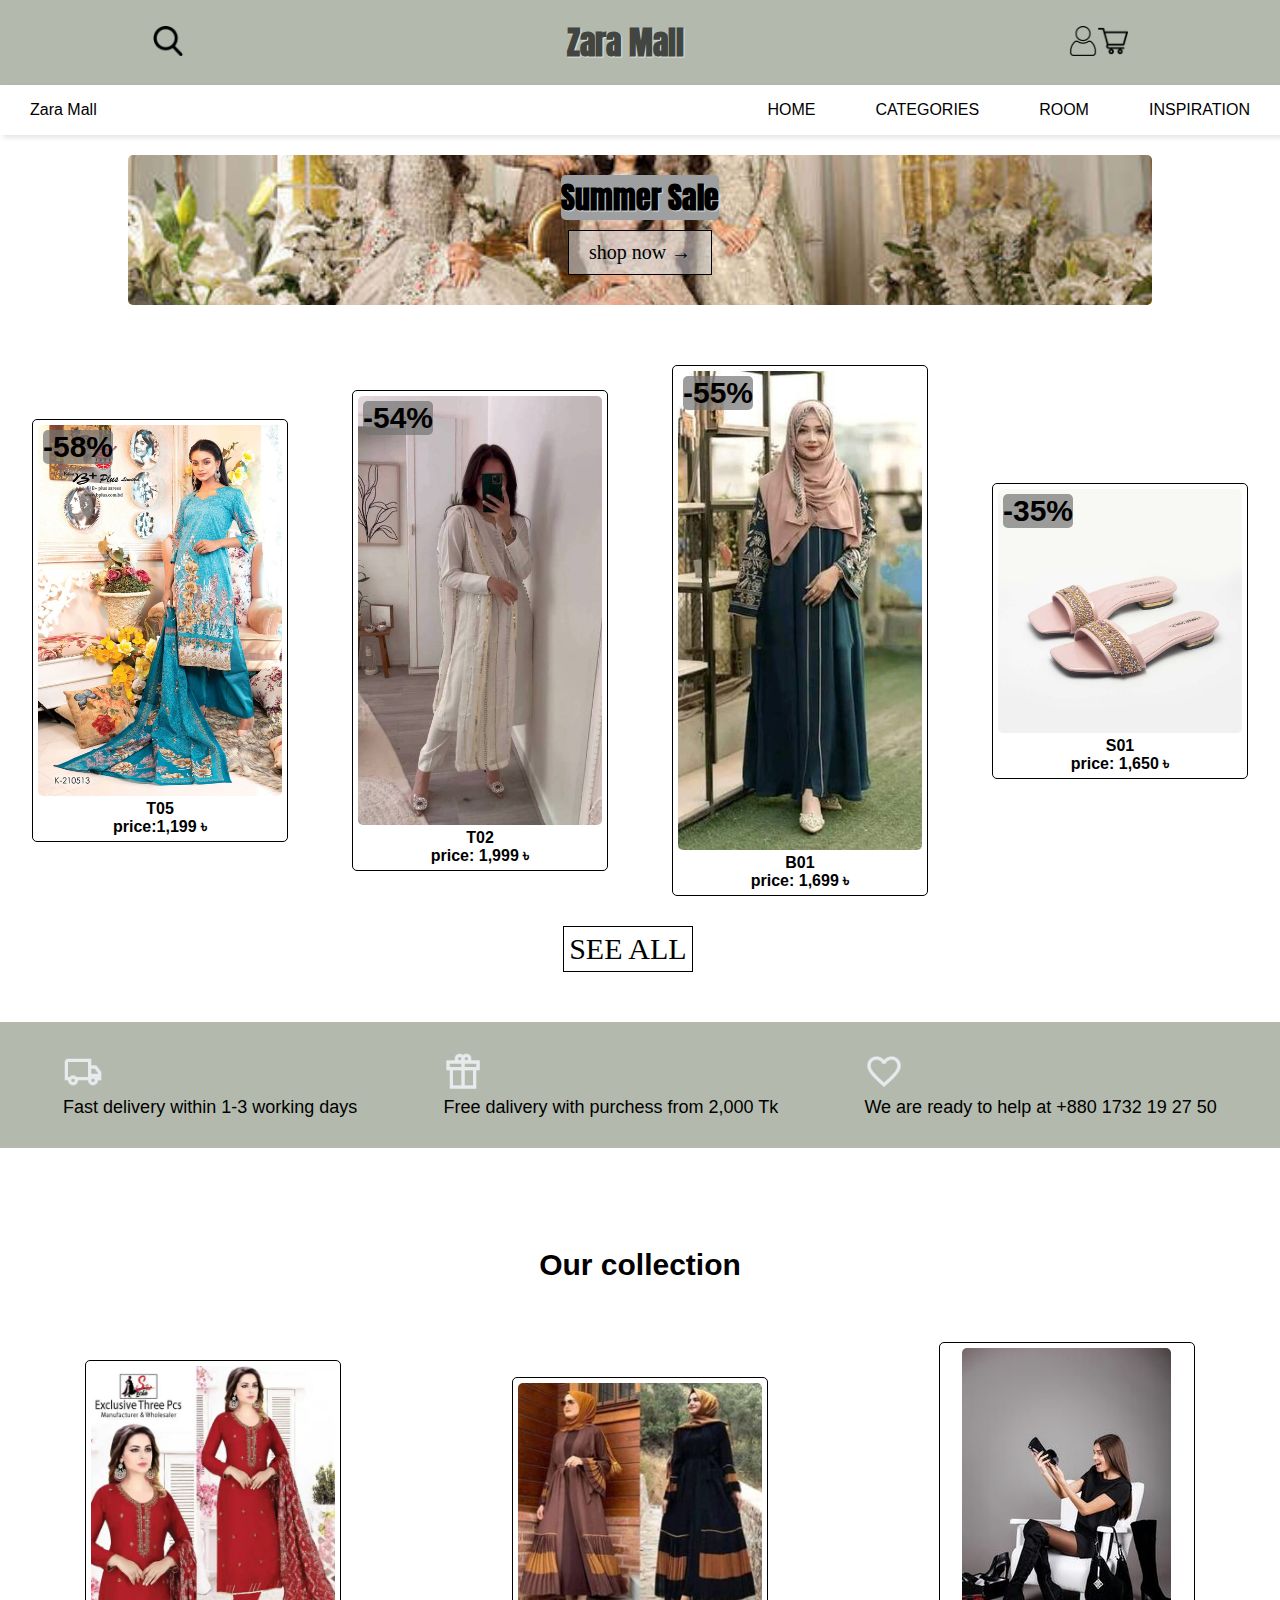
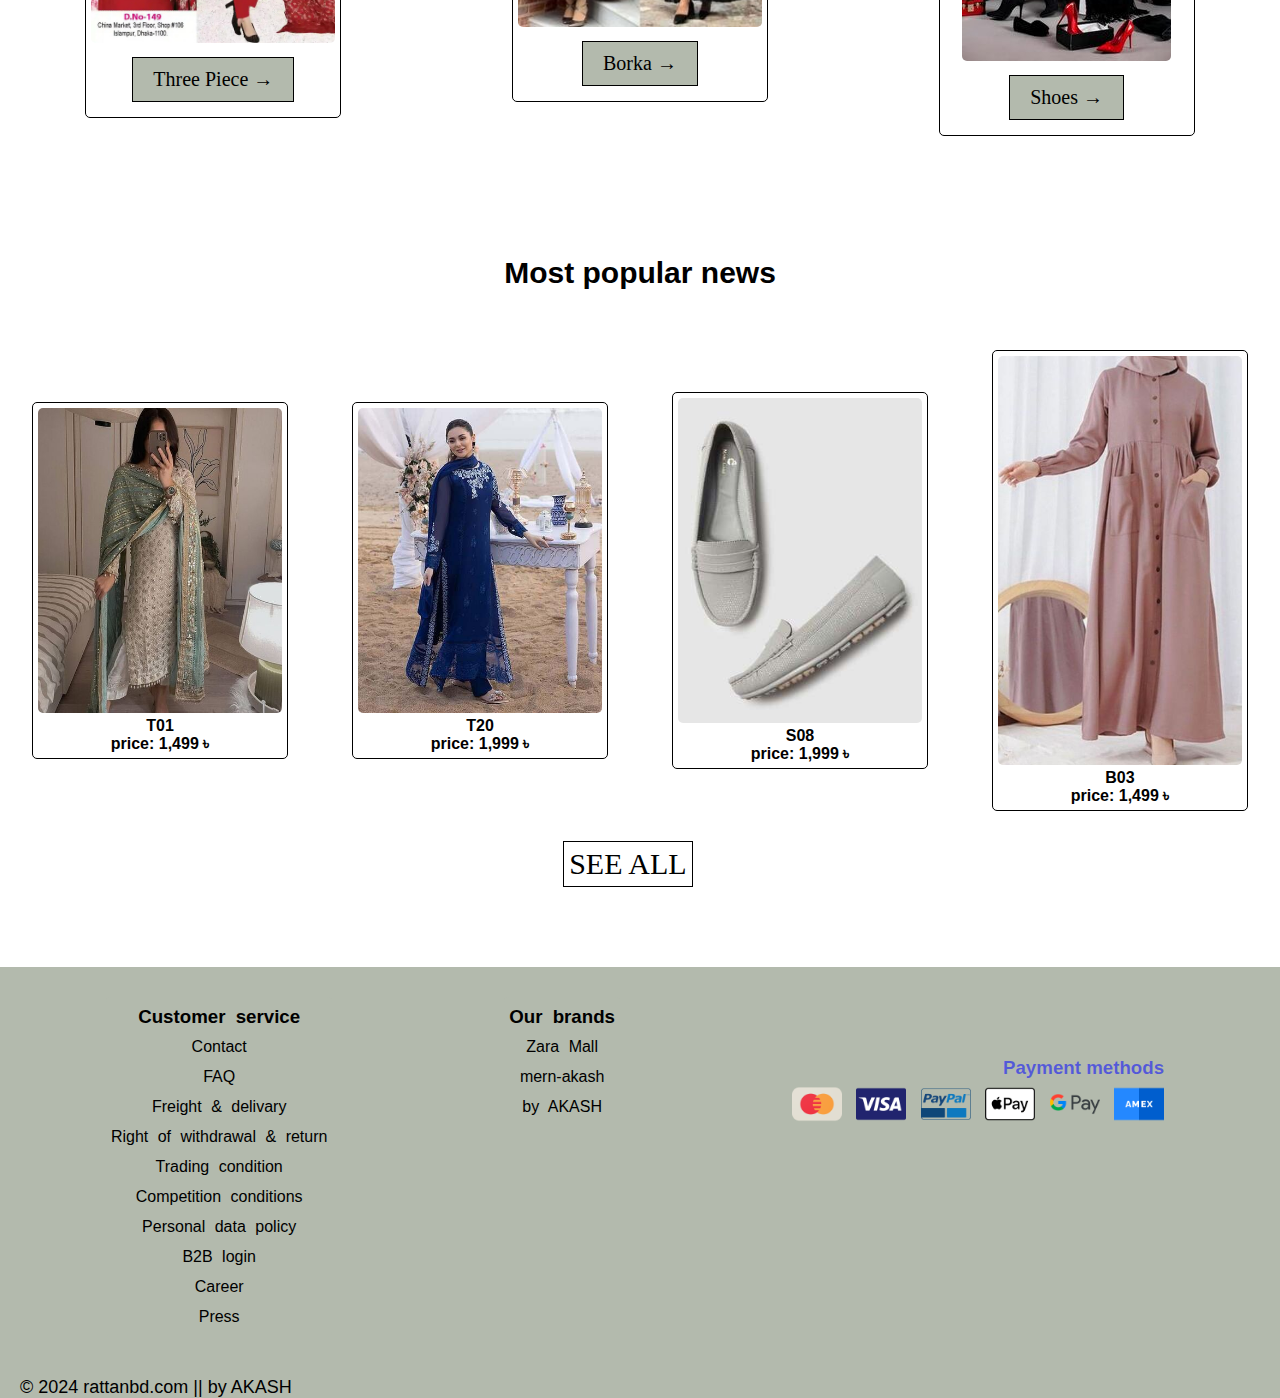
<file: index.html>
<!DOCTYPE html>
<html lang="en">
<head>
    <meta charset="UTF-8">
    <meta name="viewport" content="width=device-width, initial-scale=1.0">
    <title>RattanBD</title>
    <link rel="stylesheet" href="./CSS/style.css">
</head>
<body>
    <!-- loding animation -->
    <div id="preloader"></div>
    <header id="header">
        <div id="top2">
            <div id="search">
                <a href="#"><img id="searchGif" src="images/search.png" alt="search"></a>
                <h1>Zara Mall</h1>
                <a href="#"><img src="images/account.png" alt="account"></a>
                <a href="#"> <img src="images/card.png" alt="card"></a>
            </div>
        </div>
        <nav>
            <ul class="sidebar">
                <li onclick="hideSidebar()"><a href="#"><svg xmlns="http://www.w3.org/2000/svg" height="30px" viewBox="0 -960 960 960" width="30px" fill="#e8eaed"><path d="m256-200-56-56 224-224-224-224 56-56 224 224 224-224 56 56-224 224 224 224-56 56-224-224-224 224Z"/></svg></svg></a></li>
                <li><a href="index.html">Zara Mall</a></li>
                <li><a href="index.html">HOME</a></li>
                <li><a href="./HTML/allproduct.html">CATEGORIES</a></li>
                <li><a href="./HTML/room.html">ROOM</a></li>
                <li><a href="./HTML/inspaction.html">INSPIRATION</a></li>
            </ul>
            <ul>
                <li><a href="index.html">Zara Mall</a></li>
                <li class="hideOnMobile"><a href="index.html">HOME</a></li>
                <li class="hideOnMobile"><a href="./HTML/allproduct.html">CATEGORIES</a></li>
                <li class="hideOnMobile"><a href="./HTML/room.html">ROOM</a></li>
                <li class="hideOnMobile"><a href="./HTML/inspaction.html">INSPIRATION</a></li>
                <li class="hideOnPc" onclick="showSidebar()"><a href="#"><svg xmlns="http://www.w3.org/2000/svg" height="30px" viewBox="0 -960 960 960" width="30px" fill="#e8eaed"><path d="M120-240v-80h720v80H120Zm0-200v-80h720v80H120Zm0-200v-80h720v80H120Z"/></svg></a></li>
            </ul>
        </nav>  
    </header>
    <main>
        <section id="section">
            <div id="sale">
                <h1>Summer Sale</h1>
                <a href="../HTML/sale.html"><button class="btn btn2" href="#">shop now →</button></a>
            </div>
        </section>
        <section id="section1">
            <div class="section1">
                <div class="box">
                    <p class="discount">-58%</p>
                    <a href="./HTML/product.html">
                        <img src="./images/three piece/t5.png" alt="">
                        <p>T05</p>
                        <p>price:1,199 ৳</p>
                    </a>    
                </div>
                <div class="box">
                    <p class="discount">-54%</p>
                    <a href="./HTML/product.html">
                        <img src="./images/three piece/t2.jpg" alt="">
                        <p>T02</p>
                        <p>price: 1,999 ৳</p>
                    </a>    
                </div>
                <div class="box">
                    <p class="discount">-55%</p>
                    <a href="./HTML/product.html">
                        <img src="./images/borka/b1.jpg" alt="">
                        <p>B01</p>
                        <p>price: 1,699 ৳</p>
                    </a>
                </div>
                <div class="box">
                    <p class="discount">-35%</p>
                    <a href="./HTML/product.html">
                        <img src="./images/shoes/s1.jpg" alt="">
                        <p>S01</p>
                        <p>price: 1,650 ৳</p>
                    </a>
                </div>
            </div>    
            <a href="./HTML/discount.html"><button class="btn btn2" id="seeAll" href="#">SEE ALL</button></a>
        </section>
        <section id="section2">
            <div class="main-div">
                <div class="col1">
                    <img src="images/dalivery.png" alt="">
                    <p>Fast delivery within 1-3 working days</p>
                </div>
                <div class="col2">
                    <img src="images/gift.png" alt="">
                    <p>Free dalivery with purchess from 2,000 Tk</p>
                </div>
                <div class="col3">
                    <img src="images/favourite.png" alt="">
                    <p>We are ready to help at +880 1732 19 27 50</p>
                </div>
            </div>    
        </section>
        <section id="section3">
            <h1>Our collection</h1>
            <div class="section3">
                <div class="boxcol">
                    <a href="./HTML/furniture.html"><img src="./images/three.jpg" alt=""></a>
                    <a href="./HTML/furniture.html"><button class="btn btn2" class="see" href="#">Three Piece →</button></a>
                </div>
                <div class="boxcol">
                    <a href="./HTML/basket.html"><img src="./images/borka.jpg" alt=""></a>
                    <a href="./HTML/basket.html"><button class="btn btn2" class="see" href="#">Borka →</button></a>
                </div>
                <div class="boxcol">
                    <a href="./HTML/kitchen.html"><img src="./images/shoes.jpg" alt=""></a>
                    <a href="./HTML/kitchen.html"><button class="btn btn2" class="see" href="#">Shoes →</button></a>
                </div>
            </div>    
        </section>
        <section id="section4">
            <h1>Most popular news</h1>
            <div class="section4">
                <div class="boxs">
                    <a href="./HTML/product.html">
                        <img src="./images/three piece/t1.jpg" alt="">
                        <p>T01</p>
                        <p>price: 1,499 ৳</p>
                    </a>    
                </div>
                <div class="boxs">
                    <a href="./HTML/product.html">
                        <img src="./images/three piece/t20.jpg" alt="">
                        <p>T20</p>
                        <p>price: 1,999 ৳</p>
                   </a>
                </div>
                <div class="boxs">
                    <a href="./HTML/product.html">
                        <img src="./images/shoes/s8.jpg" alt="">
                        <p>S08</p>
                        <p>price: 1,999 ৳</p>
                    </a>    
                </div>
                <div class="boxs">
                    <a href="./HTML/product.html">
                        <img src="./images/borka/b3.jpg" alt="">
                        <p>B03</p>
                        <p>price: 1,499 ৳</p>
                    </a>    
                </div>
            </div>  
            <a href="./HTML/allproduct.html"><button class="btn btn2" id="seeAlls" href="#">SEE ALL</button></a>
        </section>
    </main>
    <footer id="footer">
        <div id="footerDiv">
            <div class="footerDiv">
                <h3>Customer service</h3>
                <p>Contact</p>
                <p>FAQ</p>
                <p>Freight & delivary</p>
                <p>Right of withdrawal & return</p>
                <p>Trading condition</p>
                <p>Competition conditions</p>
                <p>Personal data policy</p>
                <p>B2B login</p>
                <p>Career</p>
                <p>Press</p>
            </div> 
            <div class="footerDiv">
                <h3>Our brands</h3>
                <p>Zara Mall</p>
                <p>mern-akash</p>
                <p>by AKASH</p>
            </div>
            <div id="payment">
                <h3>Payment methods</h3>
                <img src="images/master-card.png" alt="">
                <img src="images/visa.png" alt="">
                <img src="images/paypal.png" alt="">
                <img src="images/apple-pay.png" alt="">
                <img src="images/google-pay.png" alt="">
                <img src="images/american-express.png" alt="">
            </div>
        </div>
        <div id="footerBottom">
            <a id="copyright" href="#">&copy; 2024 rattanbd.com || by AKASH</a> 
        </div>
     </footer>
     <!-- javascript -->
    <script src="./JS/script.js"></script>
</body>
</html>
</file>
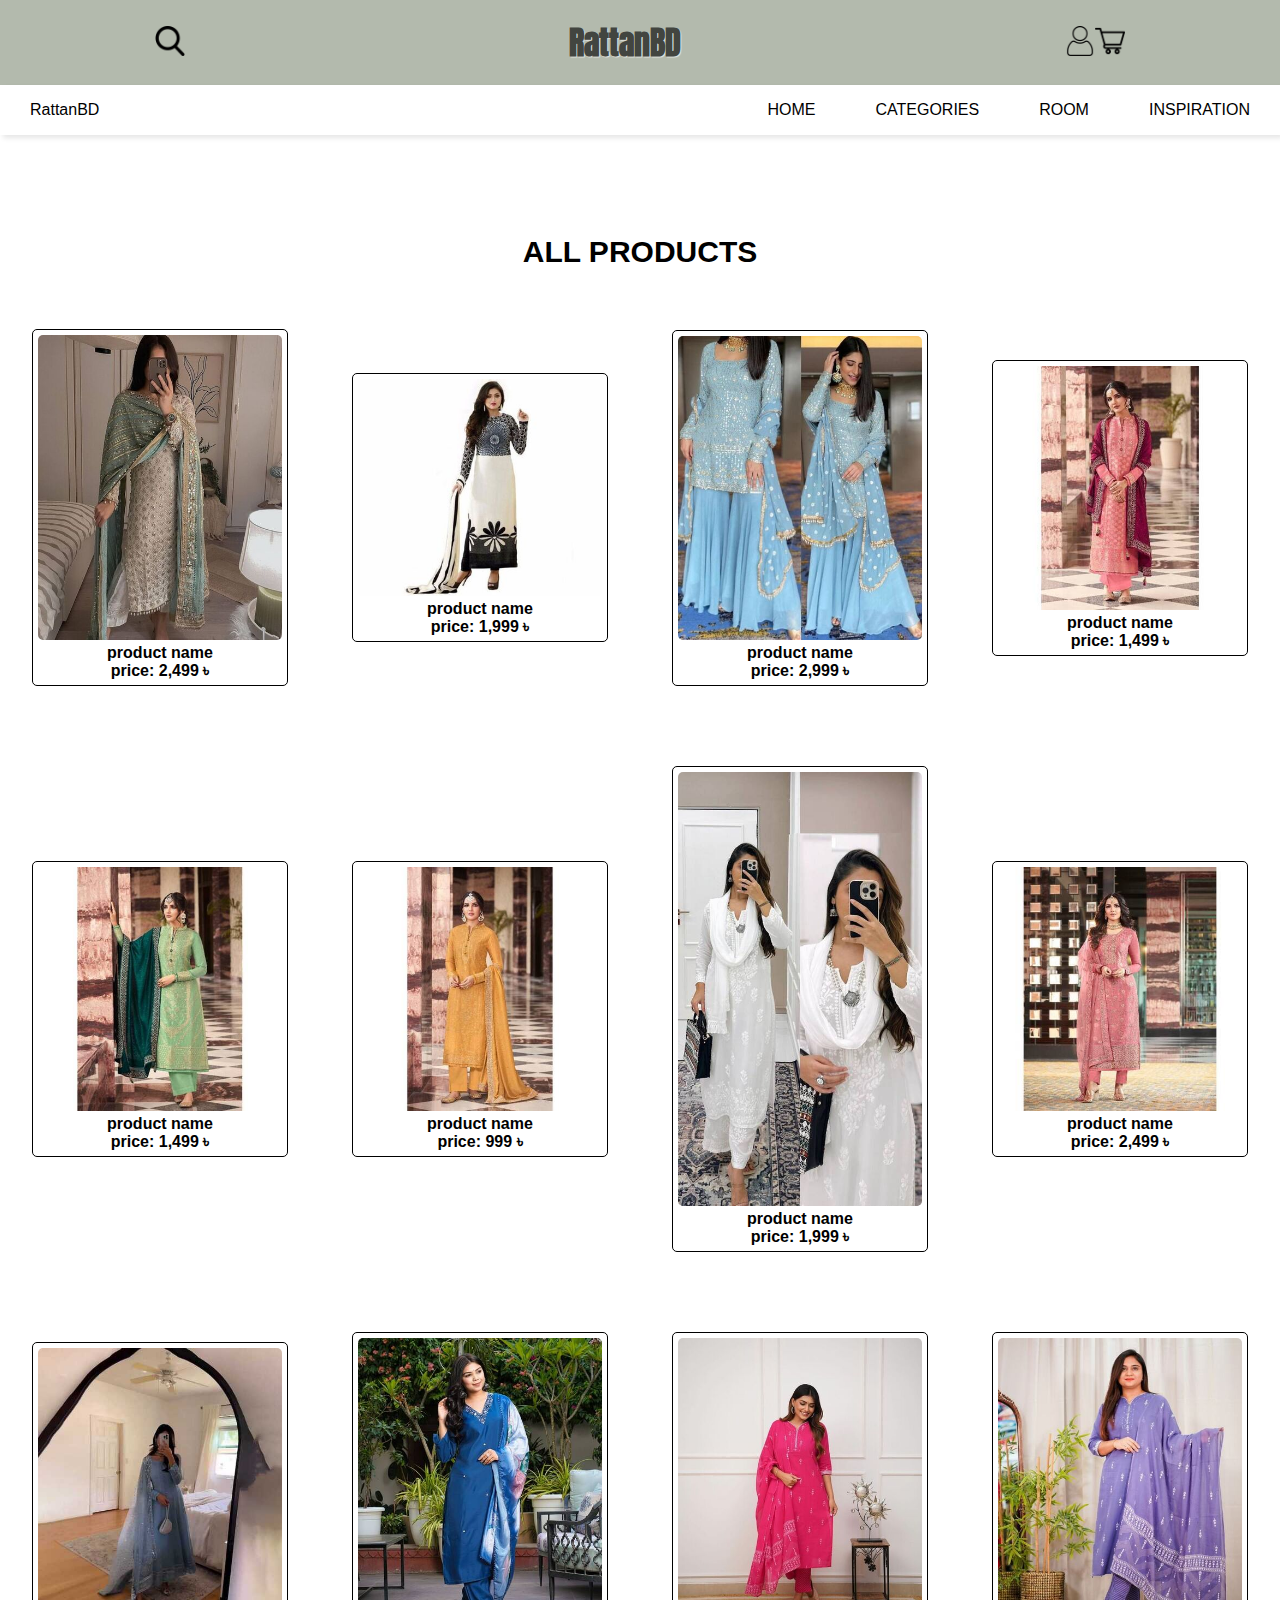
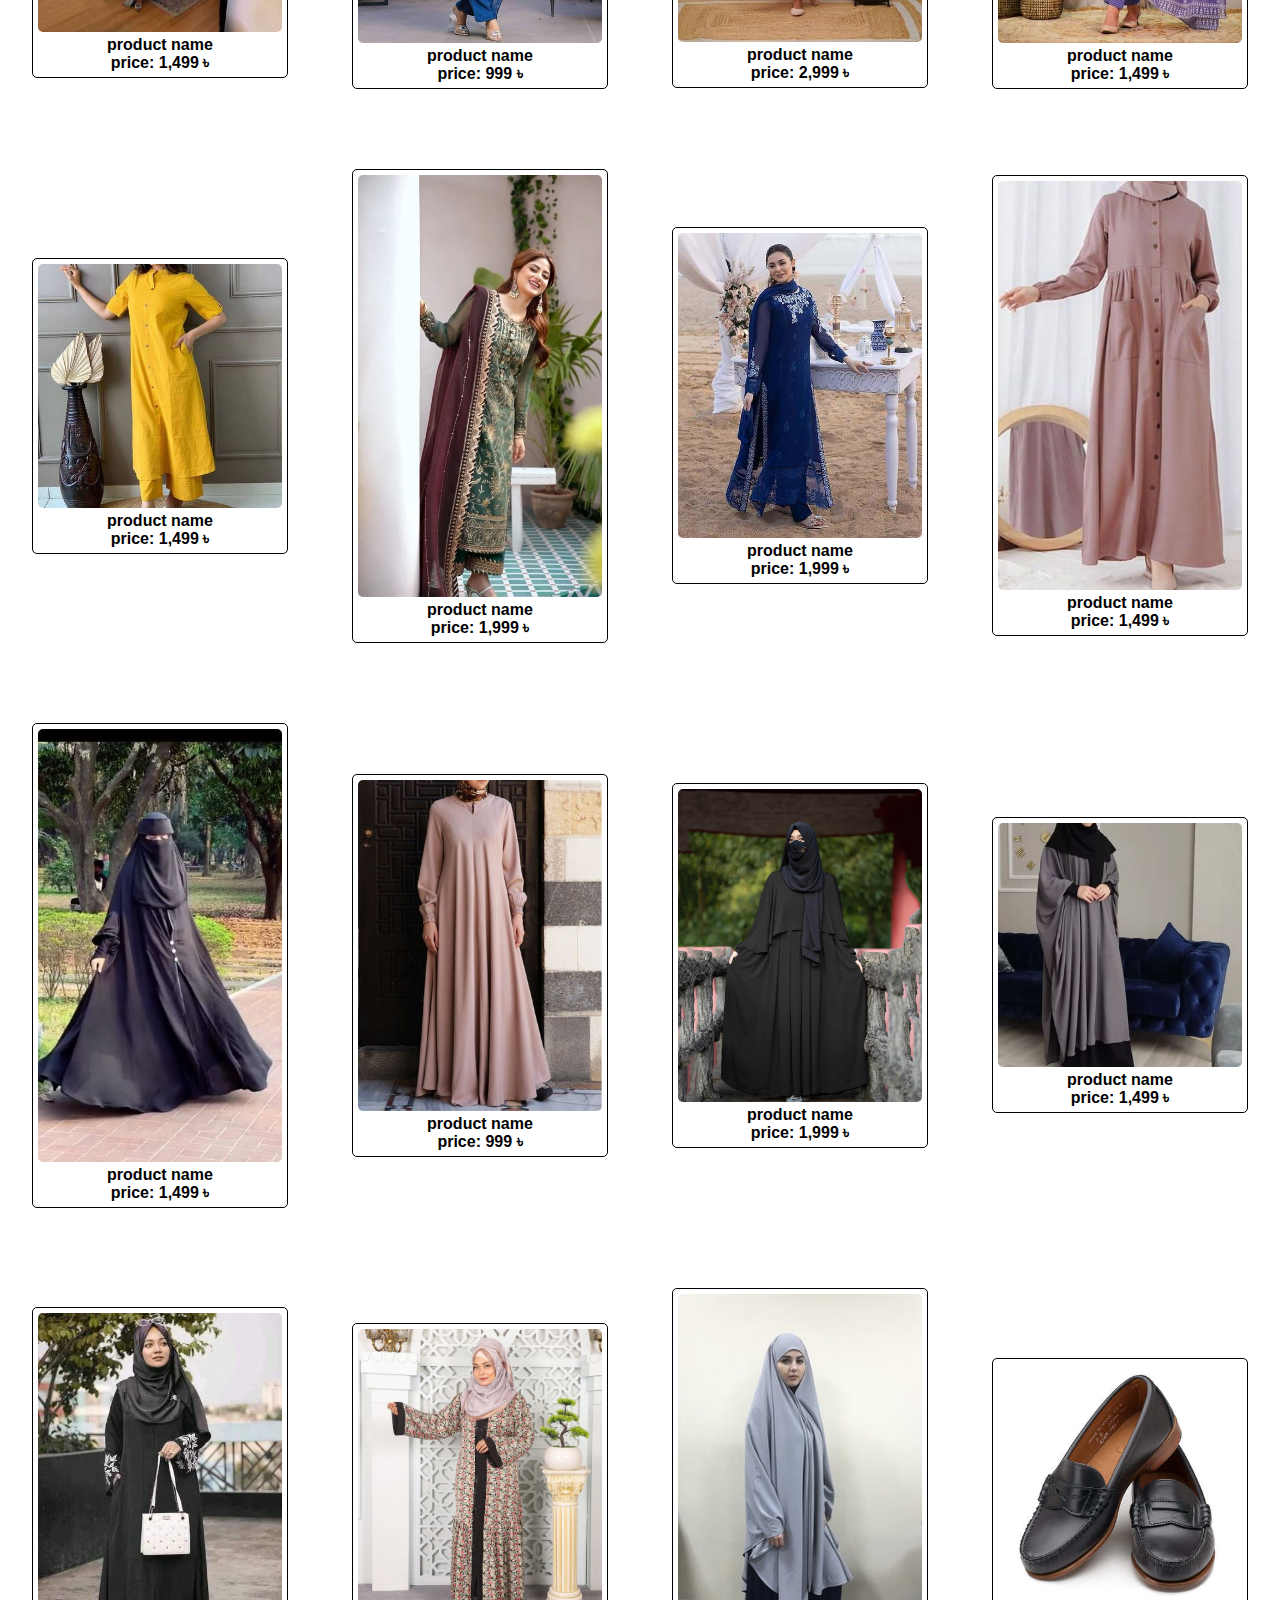
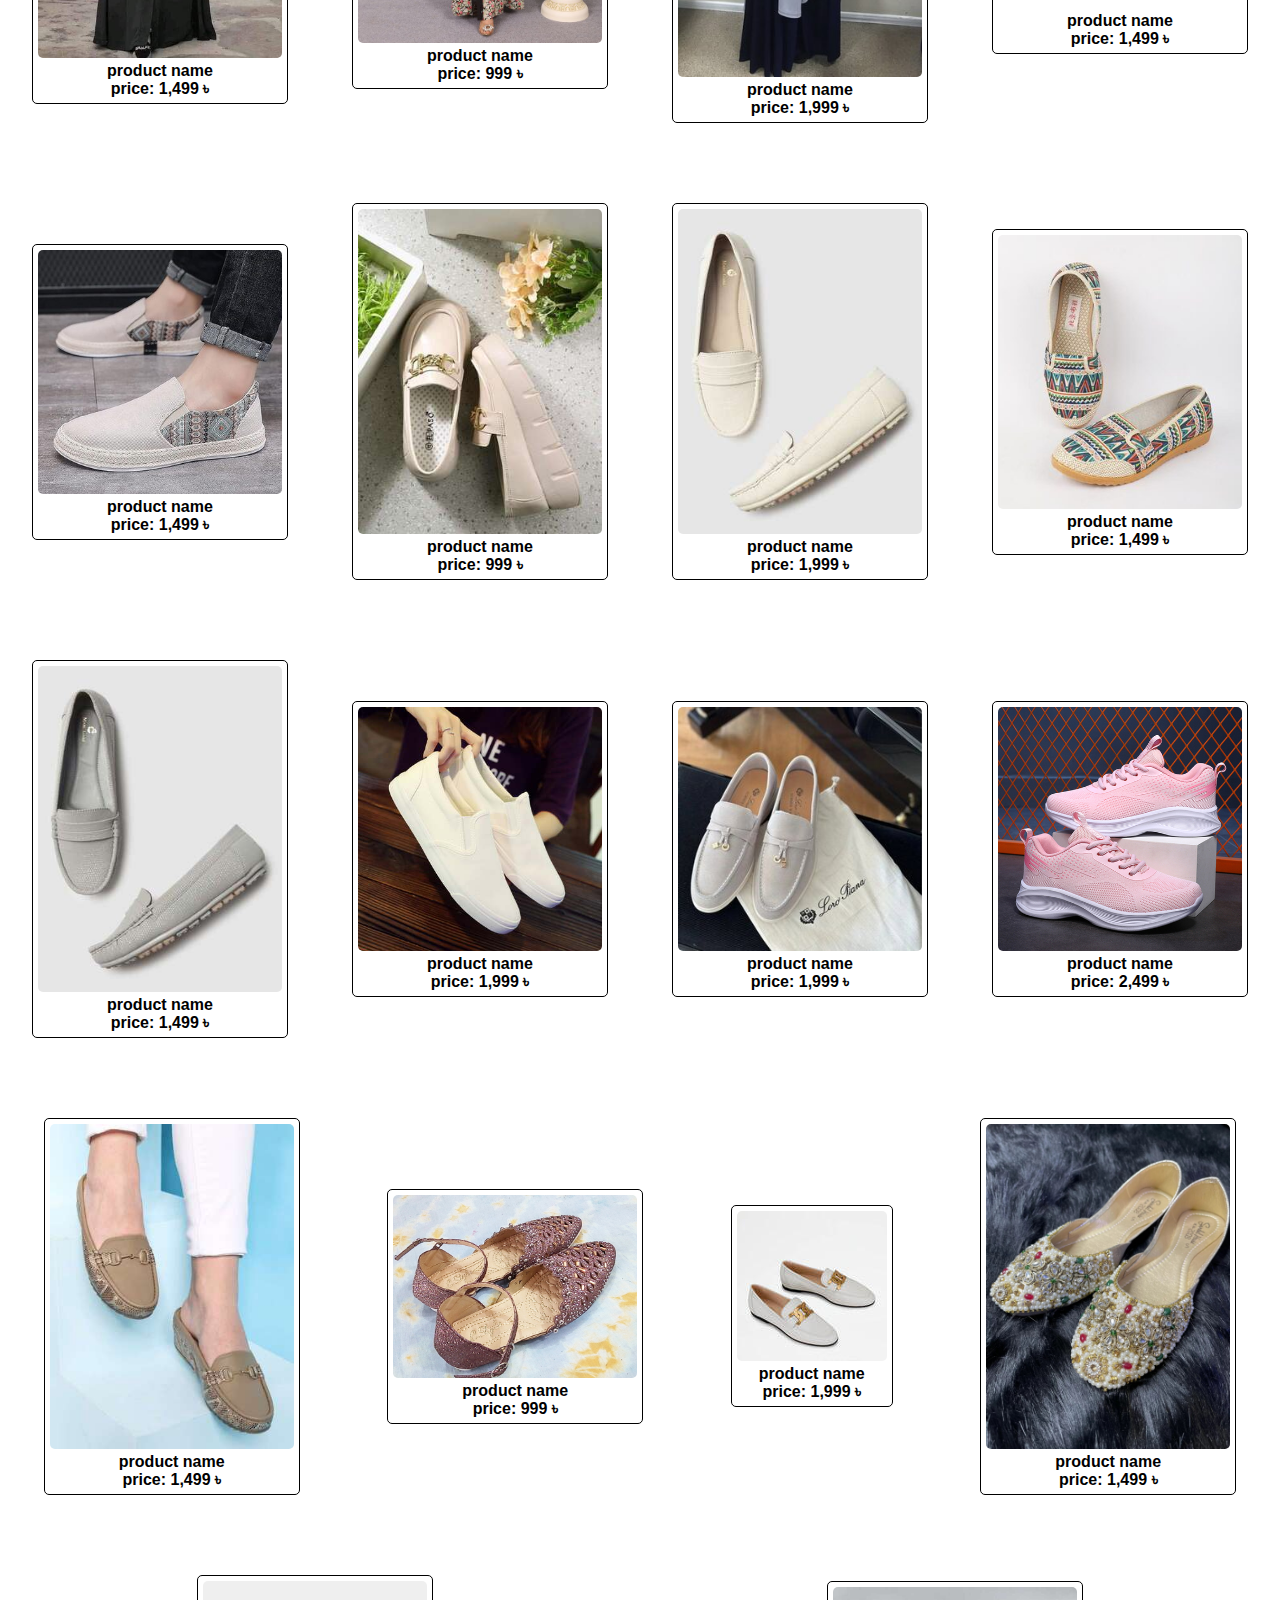
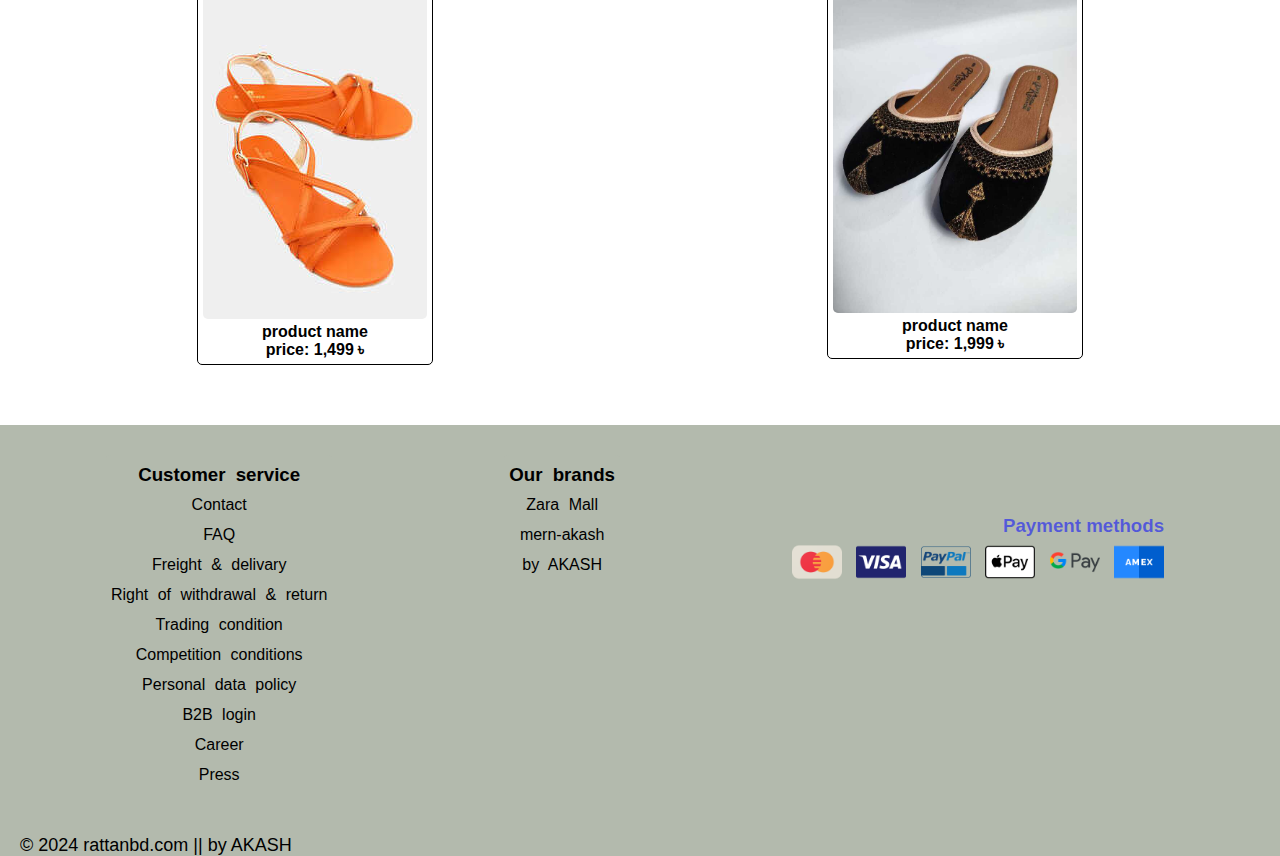
<file: HTML/allproduct.html>
<!DOCTYPE html>
<html lang="en">
<head>
    <meta charset="UTF-8">
    <meta name="viewport" content="width=device-width, initial-scale=1.0">
    <title>all product</title>
    <link rel="stylesheet" href="../CSS/all.css">
</head>
<body>
        <!-- loding animation -->
        <div id="preloader"></div>
        <header id="header">
            <div id="top2">
                <div id="search">
                    <a href="#"><img id="searchGif" src="../images/search.png" alt="search"></a>
                    <h1>RattanBD</h1>
                    <a href="#"><img src="../images/account.png" alt="account"></a>
                    <a href="#"> <img src="../images/card.png" alt="card"></a>
                </div>
            </div>
            <nav>
                <ul class="sidebar">
                    <li onclick="hideSidebar()"><a href="#"><svg xmlns="http://www.w3.org/2000/svg" height="30px" viewBox="0 -960 960 960" width="30px" fill="#e8eaed"><path d="m256-200-56-56 224-224-224-224 56-56 224 224 224-224 56 56-224 224 224 224-56 56-224-224-224 224Z"/></svg></svg></a></li>
                    <li><a href="../index.html">RattanBD</a></li>
                    <li><a href="../index.html">HOME</a></li>
                    <li><a href="../HTML/allproduct.html">CATEGORIES</a></li>
                    <li><a href="../HTML/room.html">ROOM</a></li>
                    <li><a href="../HTML/inspaction.html">INSPIRATION</a></li>  
                </ul>
                <ul>
                    <li><a href="../index.html">RattanBD</a></li>
                    <li class="hideOnMobile"><a href="../index.html">HOME</a></li>
                    <li class="hideOnMobile"><a href="../HTML/allproduct.html">CATEGORIES</a></li>
                    <li class="hideOnMobile"><a href="../HTML/room.html">ROOM</a></li>
                    <li class="hideOnMobile"><a href="../HTML/inspaction.html">INSPIRATION</a></li>
                    <li class="hideOnPc" onclick="showSidebar()"><a href="#"><svg xmlns="http://www.w3.org/2000/svg" height="30px" viewBox="0 -960 960 960" width="30px" fill="#e8eaed"><path d="M120-240v-80h720v80H120Zm0-200v-80h720v80H120Zm0-200v-80h720v80H120Z"/></svg></a></li>
                </ul>
            </nav>  
        </header>
        <main>
            <section id="section4">
                <h1>ALL PRODUCTS</h1>
                <div class="section4">
                    <div class="boxs">
                        <a href="../HTML/product.html">
                            <img src="../images/three piece/t1.jpg" alt="">
                            <p>product name</p>
                            <p>price: 2,499 ৳</p>
                        </a>
                    </div>
                    <div class="boxs">
                        <a href="../HTML/product.html">
                            <img src="../images/three piece/t6.jpg" alt="">
                            <p>product name</p>
                            <p>price: 1,999 ৳</p>
                        </a>    
                    </div>
                    <div class="boxs">
                        <a href="../HTML/product.html">
                            <img src="../images/three piece/t7.jpg" alt="">
                            <p>product name</p>
                            <p>price: 2,999 ৳</p>
                        </a>    
                    </div>
                    <div class="boxs">
                        <a href="../HTML/product.html">
                            <img src="../images/three piece/t8.jpg" alt="">
                            <p>product name</p>
                            <p>price: 1,499 ৳</p>
                        </a>    
                    </div>
                </div>  
                <div class="section4">
                    <div class="boxs">
                        <a href="../HTML/product.html">
                            <img src="../images/three piece/t9.jpg" alt="">
                            <p>product name</p>
                            <p>price: 1,499 ৳</p>
                        </a>
                    </div>
                    <div class="boxs">
                        <a href="../HTML/product.html">
                            <img src="../images/three piece/t10.jpg" alt="">
                            <p>product name</p>
                            <p>price: 999 ৳</p>
                        </a>    
                    </div>
                    <div class="boxs">
                        <a href="../HTML/product.html">
                            <img src="../images/three piece/t11.jpg" alt="">
                            <p>product name</p>
                            <p>price: 1,999 ৳</p>
                        </a>    
                    </div>
                    <div class="boxs">
                        <a href="../HTML/product.html">
                            <img src="../images/three piece/t12.jpg" alt="">
                            <p>product name</p>
                            <p>price: 2,499 ৳</p>
                        </a>    
                    </div>
                </div>  
                <div class="section4">
                    <div class="boxs">
                        <a href="../HTML/product.html">
                            <img src="../images/three piece/t13.jpg" alt="">
                            <p>product name</p>
                            <p>price: 1,499 ৳</p>
                        </a>
                    </div>
                    <div class="boxs">
                        <a href="../HTML/product.html">
                            <img src="../images/three piece/t14.jpg" alt="">
                            <p>product name</p>
                            <p>price: 999 ৳</p>
                        </a>    
                    </div>
                    <div class="boxs">
                        <a href="../HTML/product.html">
                            <img src="../images/three piece/t15.jpg" alt="">
                            <p>product name</p>
                            <p>price: 2,999 ৳</p>
                        </a>    
                    </div>
                    <div class="boxs">
                        <a href="../HTML/product.html">
                            <img src="../images/three piece/t16.jpg" alt="">
                            <p>product name</p>
                            <p>price: 1,499 ৳</p>
                        </a>    
                    </div>
                </div>  
                <div class="section4">
                    <div class="boxs">
                        <a href="../HTML/product.html">
                            <img src="../images/three piece/t18.jpg" alt="">
                            <p>product name</p>
                            <p>price: 1,499 ৳</p>
                        </a>
                    </div>
                    <div class="boxs">
                        <a href="../HTML/product.html">
                            <img src="../images/three piece/t19.jpg" alt="">
                            <p>product name</p>
                            <p>price: 1,999 ৳</p>
                        </a>    
                    </div>
                    <div class="boxs">
                        <a href="../HTML/product.html">
                            <img src="../images/three piece/t20.jpg" alt="">
                            <p>product name</p>
                            <p>price: 1,999 ৳</p>
                        </a>    
                    </div>
                    <div class="boxs">
                        <a href="../HTML/product.html">
                            <img src="../images/borka/b3.jpg" alt="">
                            <p>product name</p>
                            <p>price: 1,499 ৳</p>
                        </a>    
                    </div>
                </div>  
                <div class="section4">
                    <div class="boxs">
                        <a href="../HTML/product.html">
                            <img src="../images/borka/b4.jpg" alt="">
                            <p>product name</p>
                            <p>price: 1,499 ৳</p>
                        </a>
                    </div>
                    <div class="boxs">
                        <a href="../HTML/product.html">
                            <img src="../images/borka/b5.jpg" alt="">
                            <p>product name</p>
                            <p>price: 999 ৳</p>
                        </a>    
                    </div>
                    <div class="boxs">
                        <a href="../HTML/product.html">
                            <img src="../images/borka/b6.jpg" alt="">
                            <p>product name</p>
                            <p>price: 1,999 ৳</p>
                        </a>    
                    </div>
                    <div class="boxs">
                        <a href="../HTML/product.html">
                            <img src="../images/borka/b7.jpg" alt="">
                            <p>product name</p>
                            <p>price: 1,499 ৳</p>
                        </a>    
                    </div>
                </div>  
                <div class="section4">
                    <div class="boxs">
                        <a href="../HTML/product.html">
                            <img src="../images/borka/b8.jpg" alt="">
                            <p>product name</p>
                            <p>price: 1,499 ৳</p>
                        </a>
                    </div>
                    <div class="boxs">
                        <a href="../HTML/product.html">
                            <img src="../images/borka/b9.jpg" alt="">
                            <p>product name</p>
                            <p>price: 999 ৳</p>
                        </a>    
                    </div>
                    <div class="boxs">
                        <a href="../HTML/product.html">
                            <img src="../images/borka/b10.jpg" alt="">
                            <p>product name</p>
                            <p>price: 1,999 ৳</p>
                        </a>    
                    </div>
                    <div class="boxs">
                        <a href="../HTML/product.html">
                            <img src="../images/shoes/s3.jpg" alt="">
                            <p>product name</p>
                            <p>price: 1,499 ৳</p>
                        </a>    
                    </div>
                </div>  
                <div class="section4">
                    <div class="boxs">
                        <a href="../HTML/product.html">
                            <img src="../images/shoes/s4.jpg" alt="">
                            <p>product name</p>
                            <p>price: 1,499 ৳</p>
                        </a>
                    </div>
                    <div class="boxs">
                        <a href="../HTML/product.html">
                            <img src="../images/shoes/s5.jpg" alt="">
                            <p>product name</p>
                            <p>price: 999 ৳</p>
                        </a>    
                    </div>
                    <div class="boxs">
                        <a href="../HTML/product.html">
                            <img src="../images/shoes/s6.jpg" alt="">
                            <p>product name</p>
                            <p>price: 1,999 ৳</p>
                        </a>    
                    </div>
                    <div class="boxs">
                        <a href="../HTML/product.html">
                            <img src="../images/shoes/s7.jpeg" alt="">
                            <p>product name</p>
                            <p>price: 1,499 ৳</p>
                        </a>    
                    </div>
                </div>  
                <div class="section4">
                    <div class="boxs">
                        <a href="../HTML/product.html">
                            <img src="../images/shoes/s8.jpg" alt="">
                            <p>product name</p>
                            <p>price: 1,499 ৳</p>
                        </a>
                    </div>
                    <div class="boxs">
                        <a href="../HTML/product.html">
                            <img src="../images/shoes/s9.jpeg" alt="">
                            <p>product name</p>
                            <p>price: 1,999 ৳</p>
                        </a>    
                    </div>
                    <div class="boxs">
                        <a href="../HTML/product.html">
                            <img src="../images/shoes/s10.jpg" alt="">
                            <p>product name</p>
                            <p>price: 1,999 ৳</p>
                        </a>    
                    </div>
                    <div class="boxs">
                        <a href="../HTML/product.html">
                            <img src="../images/shoes/s11.jpg" alt="">
                            <p>product name</p>
                            <p>price: 2,499 ৳</p>
                        </a>    
                    </div>
                </div>  
                <div class="section4">
                    <div class="boxs">
                        <a href="../HTML/product.html">
                            <img src="../images/shoes/s12.jpg" alt="">
                            <p>product name</p>
                            <p>price: 1,499 ৳</p>
                        </a>
                    </div>
                    <div class="boxs">
                        <a href="../HTML/product.html">
                            <img src="../images/shoes/s13.jpg" alt="">
                            <p>product name</p>
                            <p>price: 999 ৳</p>
                        </a>    
                    </div>
                    <div class="boxs">
                        <a href="../HTML/product.html">
                            <img src="../images/shoes/s14.jpg" alt="">
                            <p>product name</p>
                            <p>price: 1,999 ৳</p>
                        </a>    
                    </div>
                    <div class="boxs">
                        <a href="../HTML/product.html">
                            <img src="../images/shoes/s15.jpg" alt="">
                            <p>product name</p>
                            <p>price: 1,499 ৳</p>
                        </a>    
                    </div>
                </div>  
                <div class="section4">
                    <div class="boxs">
                        <a href="../HTML/product.html">
                            <img src="../images/shoes/s16.jpg" alt="">
                            <p>product name</p>
                            <p>price: 1,499 ৳</p>
                        </a>
                    </div>
                    <div class="boxs">
                        <a href="../HTML/product.html">
                            <img src="../images/shoes/s17.jpg" alt="">
                            <p>product name</p>
                            <p>price: 1,999 ৳</p>
                        </a>    
                    </div>
                </div>  
            </section>
        </main>
        <footer id="footer">
            <div id="footerDiv">
                <div class="footerDiv">
                    <h3>Customer service</h3>
                    <p>Contact</p>
                    <p>FAQ</p>
                    <p>Freight & delivary</p>
                    <p>Right of withdrawal & return</p>
                    <p>Trading condition</p>
                    <p>Competition conditions</p>
                    <p>Personal data policy</p>
                    <p>B2B login</p>
                    <p>Career</p>
                    <p>Press</p>
                </div> 
                <div class="footerDiv">
                    <h3>Our brands</h3>
                    <p>Zara Mall</p>
                    <p>mern-akash</p>
                    <p>by AKASH</p>
                </div>
                <div id="payment">
                    <h3>Payment methods</h3>
                    <img src="../images/master-card.png" alt="">
                    <img src="../images/visa.png" alt="">
                    <img src="../images/paypal.png" alt="">
                    <img src="../images/apple-pay.png" alt="">
                    <img src="../images/google-pay.png" alt="">
                    <img src="../images/american-express.png" alt="">
                </div>
            </div>
            <div id="footerBottom">
                <a id="copyright" href="#">&copy; 2024 rattanbd.com || by AKASH</a> 
            </div>
         </footer>
         <!-- javascript -->
    <script src="../JS/script.js"></script>
</body>
</html>
</file>
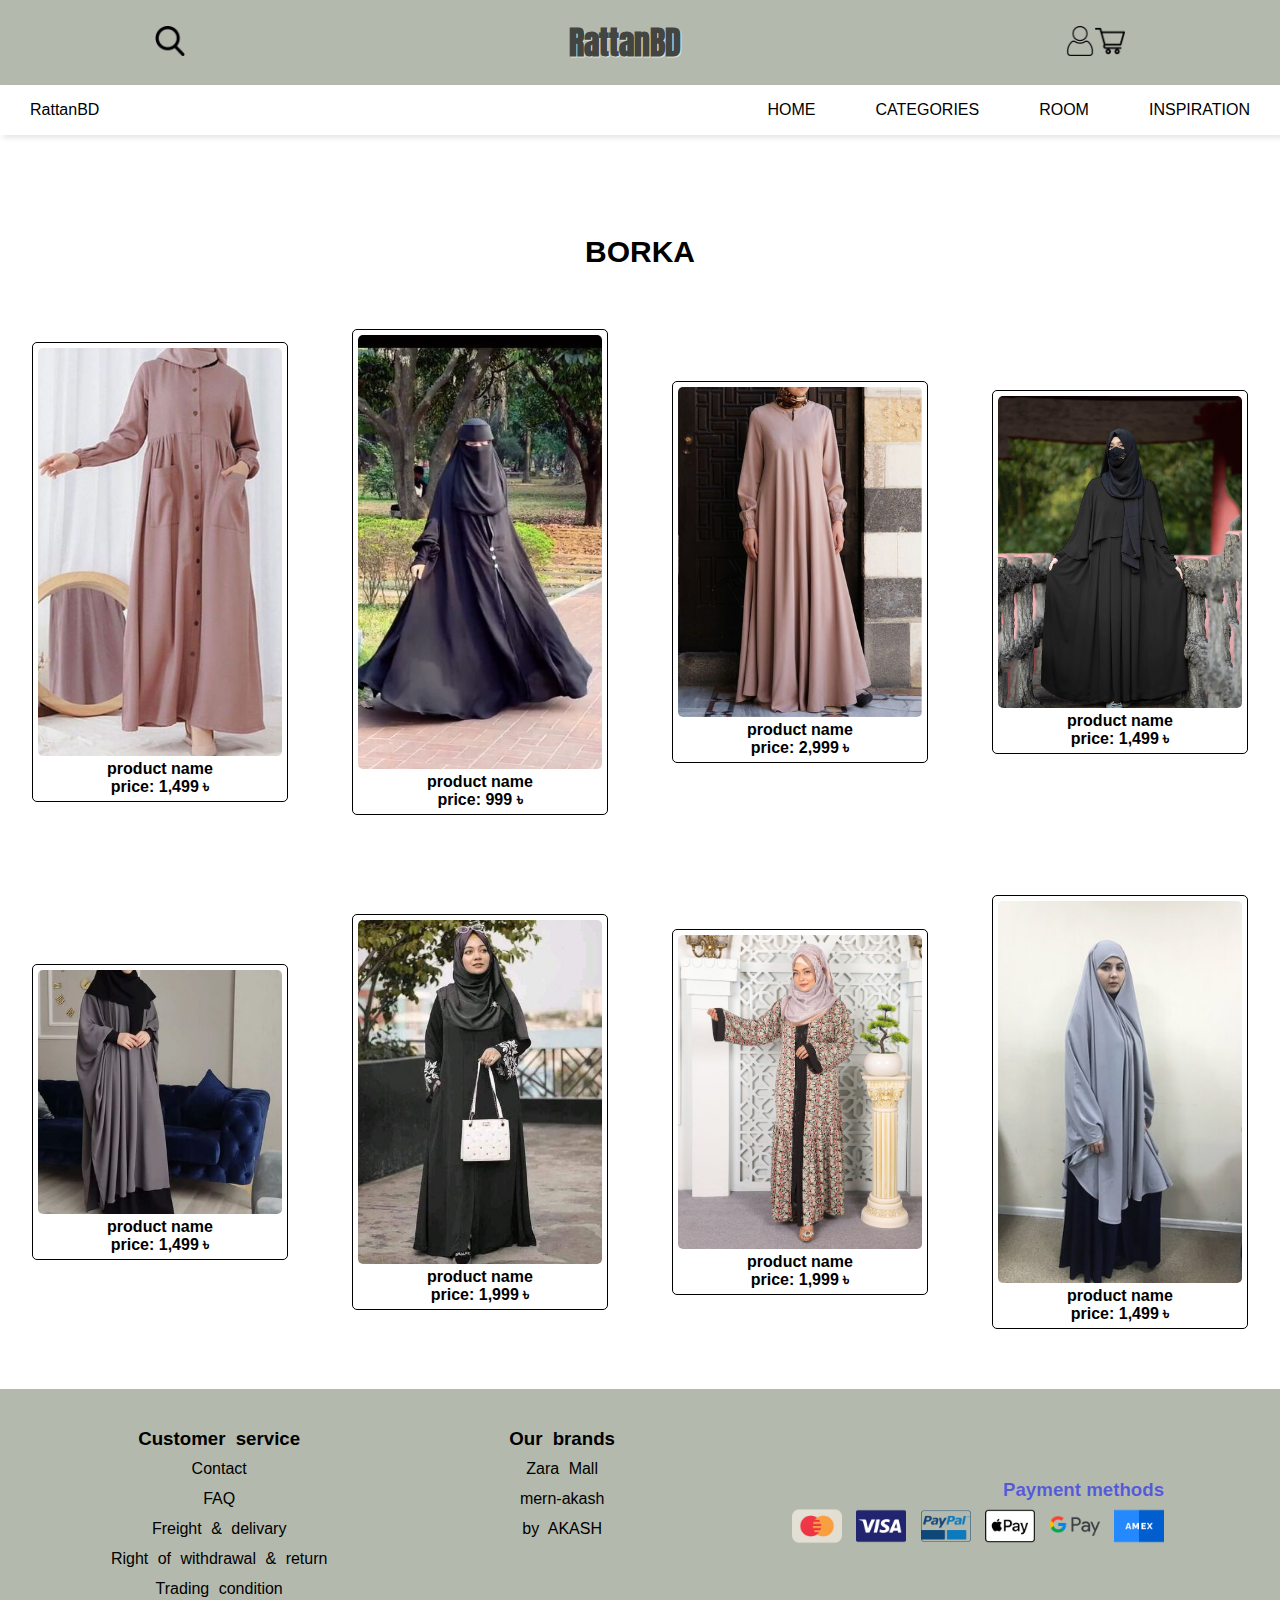
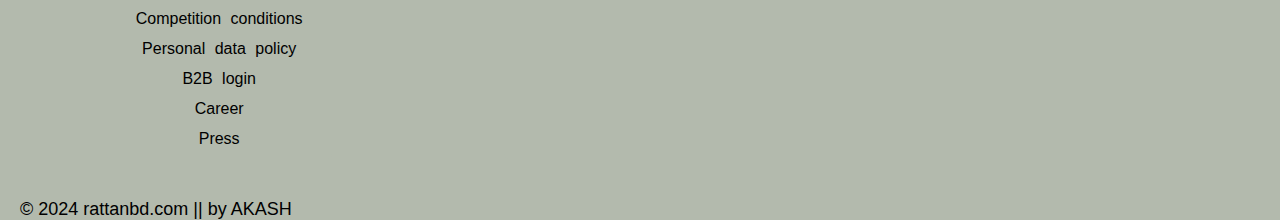
<file: HTML/basket.html>
<!DOCTYPE html>
<html lang="en">
<head>
    <meta charset="UTF-8">
    <meta name="viewport" content="width=device-width, initial-scale=1.0">
    <title>basket</title>
    <link rel="stylesheet" href="../CSS/all.css">
</head>
<body>
        <!-- loding animation -->
        <div id="preloader"></div>
        <header id="header">
            <div id="top2">
                <div id="search">
                    <a href="#"><img id="searchGif" src="../images/search.png" alt="search"></a>
                    <h1>RattanBD</h1>
                    <a href="#"><img src="../images/account.png" alt="account"></a>
                    <a href="#"> <img src="../images/card.png" alt="card"></a>
                </div>
            </div>
            <nav>
                <ul class="sidebar">
                    <li onclick="hideSidebar()"><a href="#"><svg xmlns="http://www.w3.org/2000/svg" height="30px" viewBox="0 -960 960 960" width="30px" fill="#e8eaed"><path d="m256-200-56-56 224-224-224-224 56-56 224 224 224-224 56 56-224 224 224 224-56 56-224-224-224 224Z"/></svg></svg></a></li>
                    <li><a href="../index.html">RattanBD</a></li>
                    <li><a href="../index.html">HOME</a></li>
                    <li><a href="../HTML/allproduct.html">CATEGORIES</a></li>
                    <li><a href="../HTML/room.html">ROOM</a></li>
                    <li><a href="../HTML/inspaction.html">INSPIRATION</a></li>  
                </ul>
                <ul>
                    <li><a href="../index.html">RattanBD</a></li>
                    <li class="hideOnMobile"><a href="../index.html">HOME</a></li>
                    <li class="hideOnMobile"><a href="../HTML/allproduct.html">CATEGORIES</a></li>
                    <li class="hideOnMobile"><a href="../HTML/room.html">ROOM</a></li>
                    <li class="hideOnMobile"><a href="../HTML/inspaction.html">INSPIRATION</a></li>
                    <li class="hideOnPc" onclick="showSidebar()"><a href="#"><svg xmlns="http://www.w3.org/2000/svg" height="30px" viewBox="0 -960 960 960" width="30px" fill="#e8eaed"><path d="M120-240v-80h720v80H120Zm0-200v-80h720v80H120Zm0-200v-80h720v80H120Z"/></svg></a></li>
                </ul>
            </nav>  
        </header>
        <main>
            <section id="section4">
                <h1>BORKA</h1>
                <div class="section4">
                    <div class="boxs">
                        <a href="../HTML/product.html">
                            <img src="../images/borka/b3.jpg" alt="">
                            <p>product name</p>
                            <p>price: 1,499 ৳</p>
                        </a>
                    </div>
                    <div class="boxs">
                        <a href="../HTML/product.html">
                            <img src="../images/borka/b4.jpg" alt="">
                            <p>product name</p>
                            <p>price: 999 ৳</p>
                        </a>    
                    </div>
                    <div class="boxs">
                        <a href="../HTML/product.html">
                            <img src="../images/borka/b5.jpg" alt="">
                            <p>product name</p>
                            <p>price: 2,999 ৳</p>
                        </a>    
                    </div>
                    <div class="boxs">
                        <a href="../HTML/product.html">
                            <img src="../images/borka/b6.jpg" alt="">
                            <p>product name</p>
                            <p>price: 1,499 ৳</p>
                        </a>    
                    </div>
                </div>  
                <div class="section4">
                    <div class="boxs">
                        <a href="../HTML/product.html">
                            <img src="../images/borka/b7.jpg" alt="">
                            <p>product name</p>
                            <p>price: 1,499 ৳</p>
                        </a>
                    </div>
                    <div class="boxs">
                        <a href="../HTML/product.html">
                            <img src="../images/borka/b8.jpg" alt="">
                            <p>product name</p>
                            <p>price: 1,999 ৳</p>
                        </a>    
                    </div>
                    <div class="boxs">
                        <a href="../HTML/product.html">
                            <img src="../images/borka/b9.jpg" alt="">
                            <p>product name</p>
                            <p>price: 1,999 ৳</p>
                        </a>    
                    </div>
                    <div class="boxs">
                        <a href="../HTML/product.html">
                            <img src="../images/borka/b10.jpg" alt="">
                            <p>product name</p>
                            <p>price: 1,499 ৳</p>
                        </a>    
                    </div>
                </div>   
            </section>
        </main>
        <footer id="footer">
            <div id="footerDiv">
                <div class="footerDiv">
                    <h3>Customer service</h3>
                    <p>Contact</p>
                    <p>FAQ</p>
                    <p>Freight & delivary</p>
                    <p>Right of withdrawal & return</p>
                    <p>Trading condition</p>
                    <p>Competition conditions</p>
                    <p>Personal data policy</p>
                    <p>B2B login</p>
                    <p>Career</p>
                    <p>Press</p>
                </div> 
                <div class="footerDiv">
                    <h3>Our brands</h3>
                    <p>Zara Mall</p>
                    <p>mern-akash</p>
                    <p>by AKASH</p>
                </div>
                <div id="payment">
                    <h3>Payment methods</h3>
                    <img src="../images/master-card.png" alt="">
                    <img src="../images/visa.png" alt="">
                    <img src="../images/paypal.png" alt="">
                    <img src="../images/apple-pay.png" alt="">
                    <img src="../images/google-pay.png" alt="">
                    <img src="../images/american-express.png" alt="">
                </div>
            </div>
            <div id="footerBottom">
                <a id="copyright" href="#">&copy; 2024 rattanbd.com || by AKASH</a> 
            </div>
         </footer>
         <!-- javascript -->
    <script src="../JS/script.js"></script>
</body>
</html>
</file>
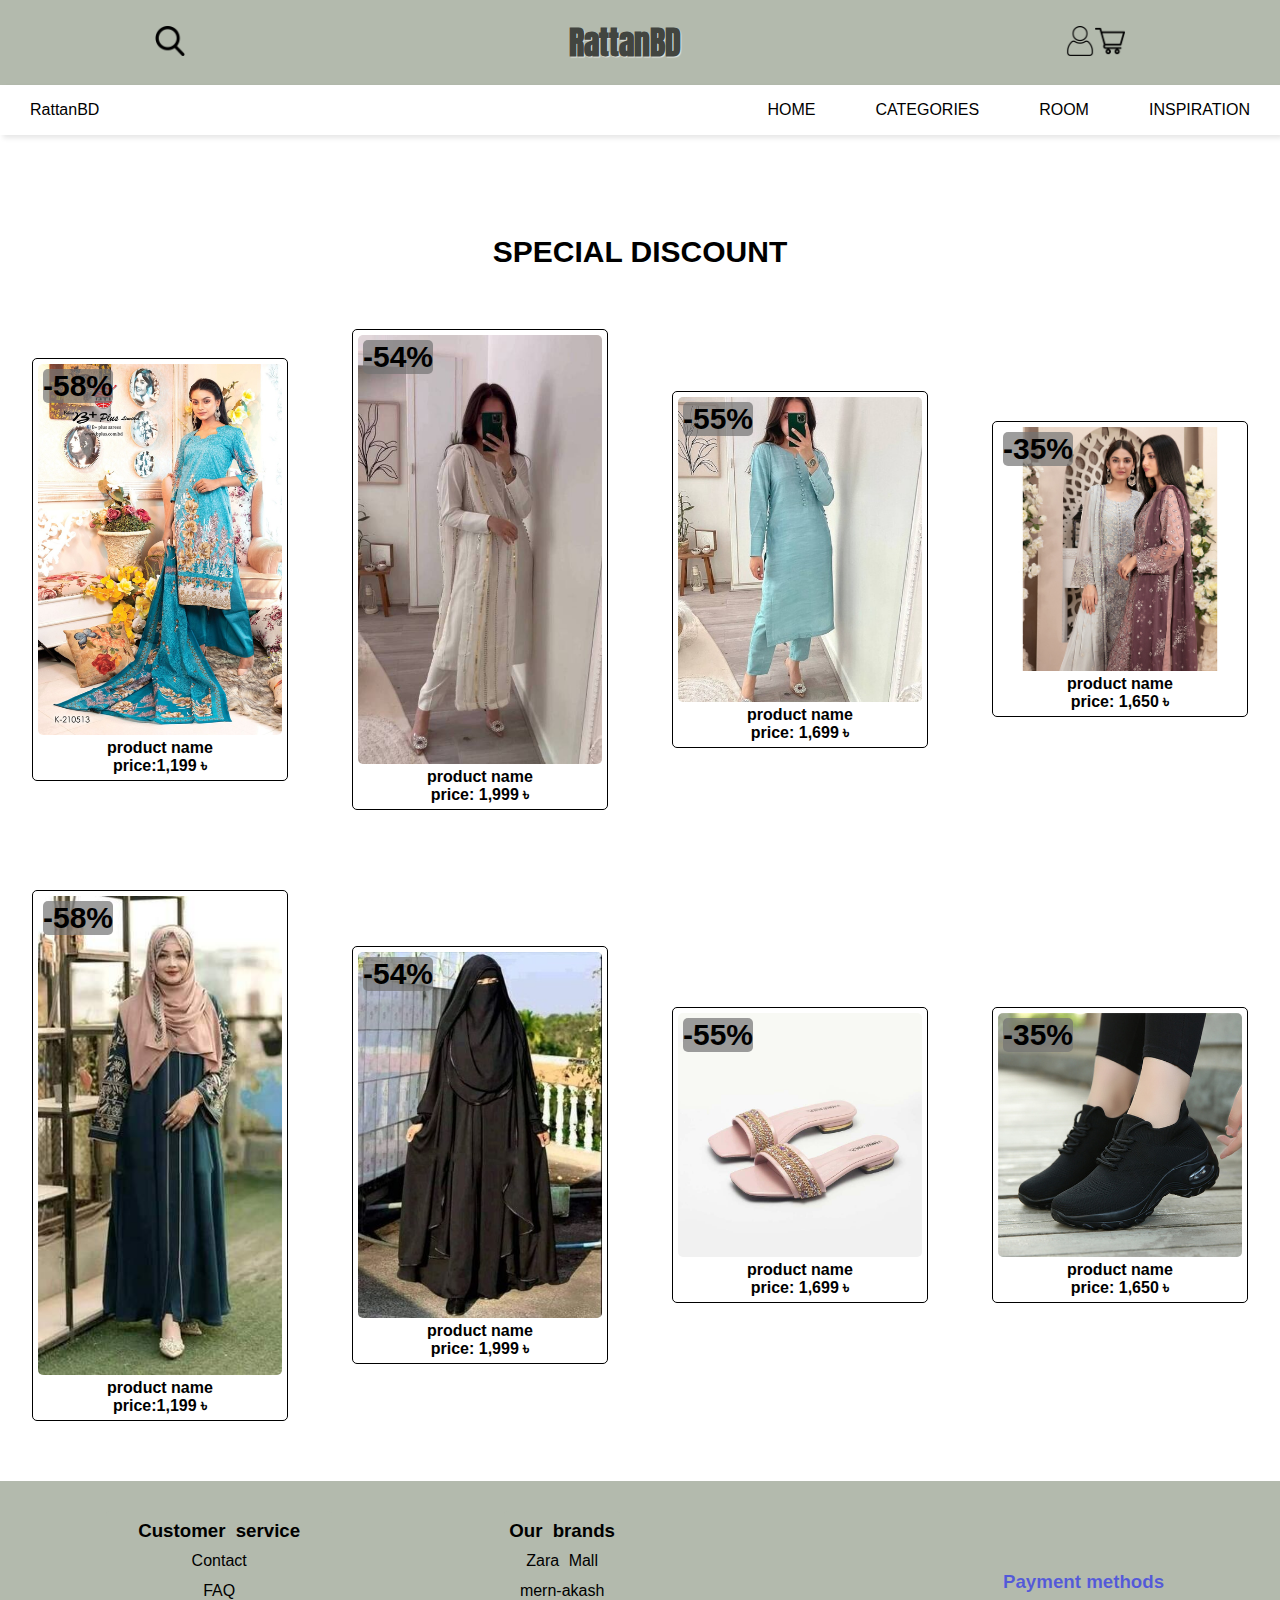
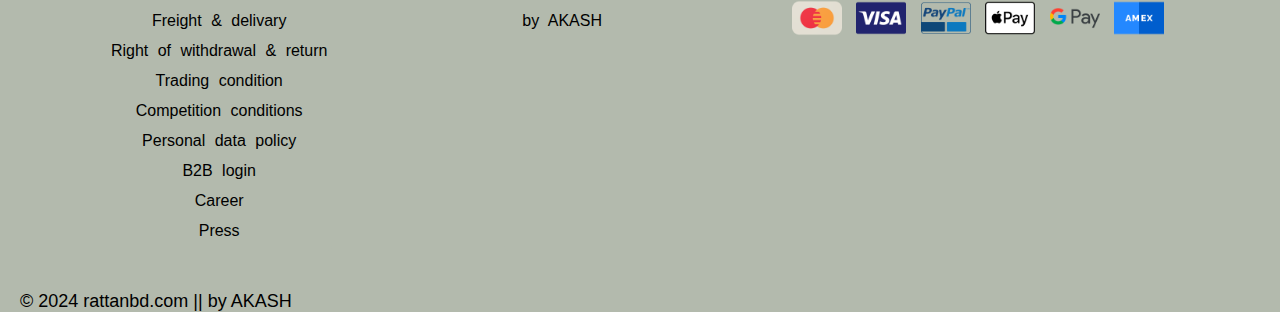
<file: HTML/discount.html>
<!DOCTYPE html>
<html lang="en">
<head>
    <meta charset="UTF-8">
    <meta name="viewport" content="width=device-width, initial-scale=1.0">
    <title>discount</title>
    <link rel="stylesheet" href="../CSS/all.css">
</head>
<body>
    <!-- loding animation -->
    <div id="preloader"></div>
    <header id="header">
        <div id="top2">
            <div id="search">
                <a href="#"><img id="searchGif" src="../images/search.png" alt="search"></a>
                <h1>RattanBD</h1>
                <a href="#"><img src="../images/account.png" alt="account"></a>
                <a href="#"> <img src="../images/card.png" alt="card"></a>
            </div>
        </div>
        <nav>
            <ul class="sidebar">
                <li onclick="hideSidebar()"><a href="#"><svg xmlns="http://www.w3.org/2000/svg" height="30px" viewBox="0 -960 960 960" width="30px" fill="#e8eaed"><path d="m256-200-56-56 224-224-224-224 56-56 224 224 224-224 56 56-224 224 224 224-56 56-224-224-224 224Z"/></svg></svg></a></li>
                <li><a href="../index.html">RattanBD</a></li>
                <li><a href="../index.html">HOME</a></li>
                <li><a href="../HTML/allproduct.html">CATEGORIES</a></li>
                <li><a href="../HTML/room.html">ROOM</a></li>
                <li><a href="../HTML/inspaction.html">INSPIRATION</a></li>  
            </ul>
            <ul>
                <li><a href="../index.html">RattanBD</a></li>
                <li class="hideOnMobile"><a href="../index.html">HOME</a></li>
                <li class="hideOnMobile"><a href="../HTML/allproduct.html">CATEGORIES</a></li>
                <li class="hideOnMobile"><a href="../HTML/room.html">ROOM</a></li>
                <li class="hideOnMobile"><a href="../HTML/inspaction.html">INSPIRATION</a></li>
                <li class="hideOnPc" onclick="showSidebar()"><a href="#"><svg xmlns="http://www.w3.org/2000/svg" height="30px" viewBox="0 -960 960 960" width="30px" fill="#e8eaed"><path d="M120-240v-80h720v80H120Zm0-200v-80h720v80H120Zm0-200v-80h720v80H120Z"/></svg></a></li>
            </ul>
        </nav>  
    </header>
    <main>
        <section id="section1">
            <h1>SPECIAL DISCOUNT</h1>
            <div class="section1">
                <div class="box">
                    <p class="discount">-58%</p>
                    <a href="../HTML/product.html">
                        <img src="../images/three piece/t5.png" alt="">
                        <p>product name</p>
                        <p>price:1,199 ৳</p>
                    </a>    
                </div>
                <div class="box">
                    <p class="discount">-54%</p>
                    <a href="../HTML/product.html">
                        <img src="../images/three piece/t2.jpg" alt="">
                        <p>product name</p>
                        <p>price: 1,999 ৳</p>
                    </a>    
                </div>
                <div class="box">
                    <p class="discount">-55%</p>
                    <a href="../HTML/product.html">
                        <img src="../images/three piece/t3.jpg" alt="">
                        <p>product name</p>
                        <p>price: 1,699 ৳</p>
                    </a>
                </div>
                <div class="box">
                    <p class="discount">-35%</p>
                    <a href="../HTML/product.html">
                        <img src="../images/three piece/t4.jpg" alt="">
                        <p>product name</p>
                        <p>price: 1,650 ৳</p>
                    </a>
                </div>
            </div>    
            <div class="section1">
                <div class="box">
                    <p class="discount">-58%</p>
                    <a href="../HTML/product.html">
                        <img src="../images/borka/b1.jpg" alt="">
                        <p>product name</p>
                        <p>price:1,199 ৳</p>
                    </a>    
                </div>
                <div class="box">
                    <p class="discount">-54%</p>
                    <a href="../HTML/product.html">
                        <img src="../images/borka/b2.jpg" alt="">
                        <p>product name</p>
                        <p>price: 1,999 ৳</p>
                    </a>    
                </div>
                <div class="box">
                    <p class="discount">-55%</p>
                    <a href="../HTML/product.html">
                        <img src="../images/shoes/s1.jpg" alt="">
                        <p>product name</p>
                        <p>price: 1,699 ৳</p>
                    </a>
                </div>
                <div class="box">
                    <p class="discount">-35%</p>
                    <a href="../HTML/product.html">
                        <img src="../images/shoes/s2.jpg" alt="">
                        <p>product name</p>
                        <p>price: 1,650 ৳</p>
                    </a>
                </div>
            </div>    
            </div>    
        </section>
    </main>
    <footer id="footer">
        <div id="footerDiv">
            <div class="footerDiv">
                <h3>Customer service</h3>
                <p>Contact</p>
                <p>FAQ</p>
                <p>Freight & delivary</p>
                <p>Right of withdrawal & return</p>
                <p>Trading condition</p>
                <p>Competition conditions</p>
                <p>Personal data policy</p>
                <p>B2B login</p>
                <p>Career</p>
                <p>Press</p>
            </div> 
            <div class="footerDiv">
                <h3>Our brands</h3>
                <p>Zara Mall</p>
                <p>mern-akash</p>
                <p>by AKASH</p>
            </div>
            <div id="payment">
                <h3>Payment methods</h3>
                <img src="../images/master-card.png" alt="">
                <img src="../images/visa.png" alt="">
                <img src="../images/paypal.png" alt="">
                <img src="../images/apple-pay.png" alt="">
                <img src="../images/google-pay.png" alt="">
                <img src="../images/american-express.png" alt="">
            </div>
        </div>
        <div id="footerBottom">
            <a id="copyright" href="#">&copy; 2024 rattanbd.com || by AKASH</a> 
        </div>
     </footer>
     <!-- javascript -->
    <script src="../JS/script.js"></script>
</body>
</html>
</file>
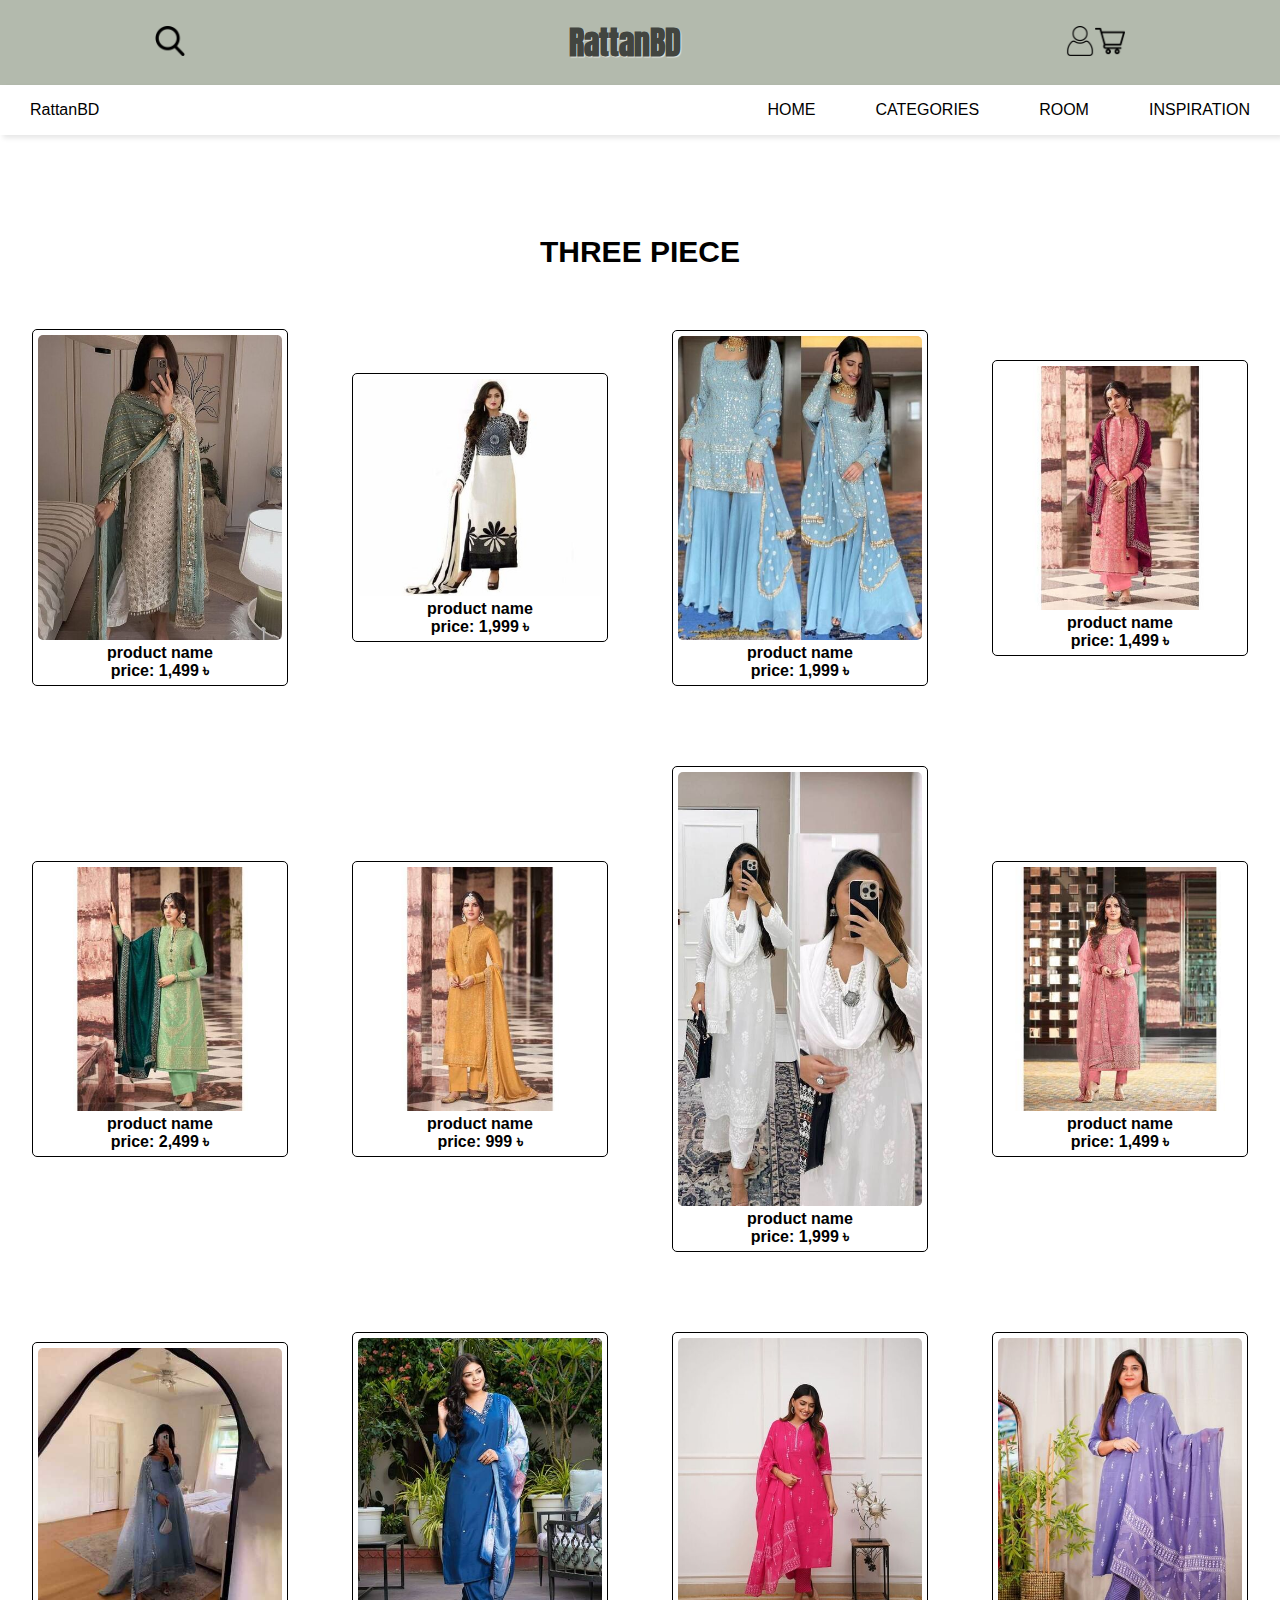
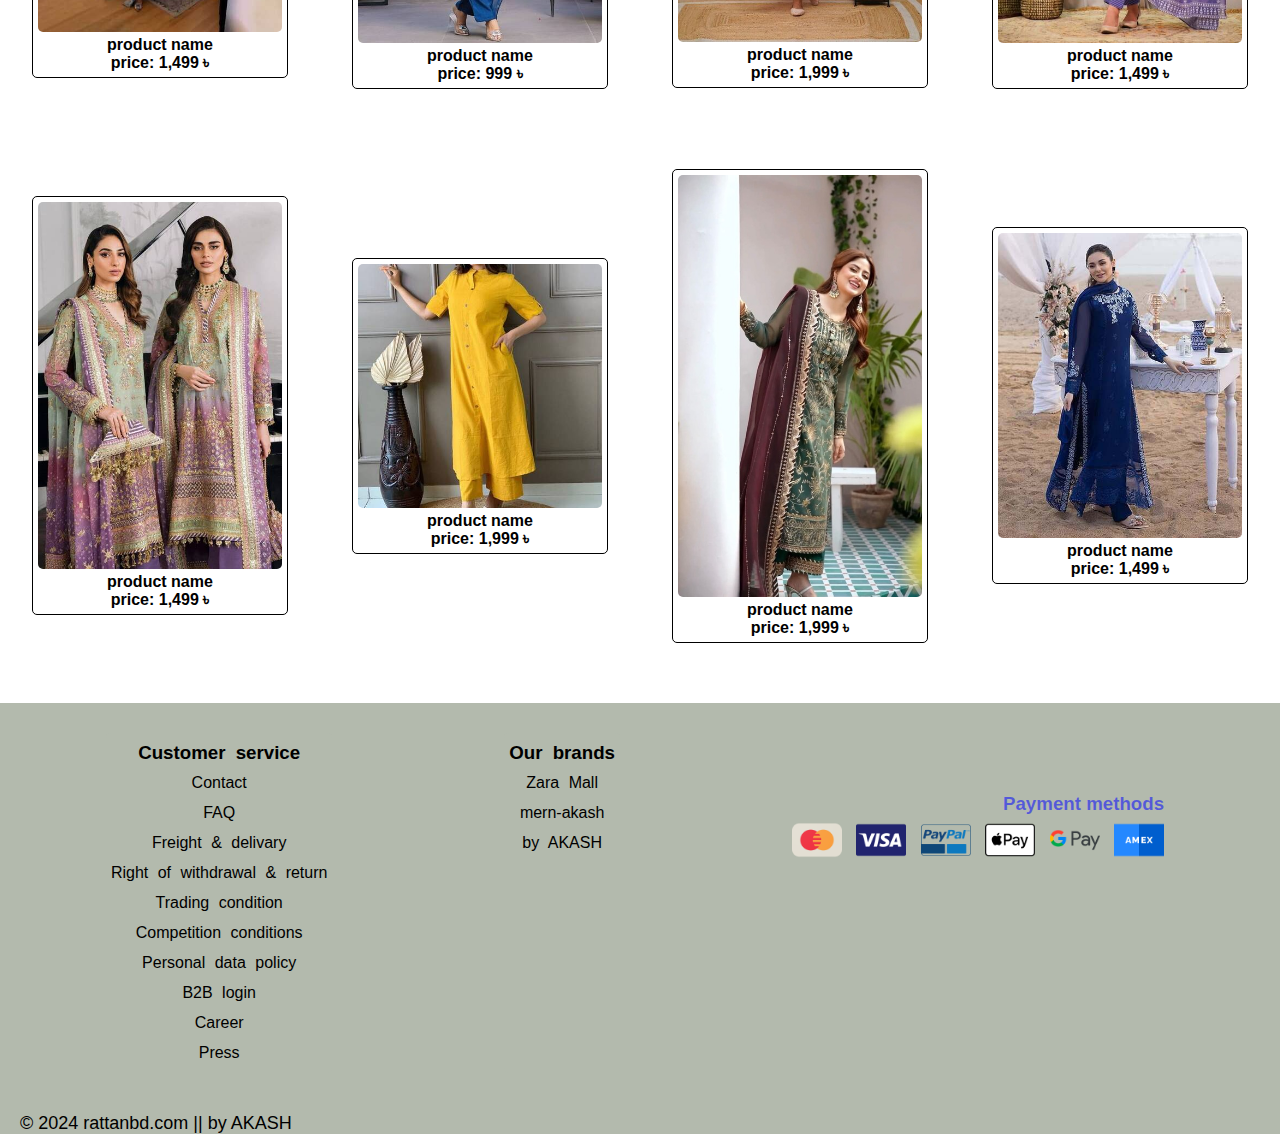
<file: HTML/furniture.html>
<!DOCTYPE html>
<html lang="en">
<head>
    <meta charset="UTF-8">
    <meta name="viewport" content="width=device-width, initial-scale=1.0">
    <title>furniture</title>
    <link rel="stylesheet" href="../CSS/all.css">
</head>
<body>
        <!-- loding animation -->
        <div id="preloader"></div>
        <header id="header">
            <div id="top2">
                <div id="search">
                    <a href="#"><img id="searchGif" src="../images/search.png" alt="search"></a>
                    <h1>RattanBD</h1>
                    <a href="#"><img src="../images/account.png" alt="account"></a>
                    <a href="#"> <img src="../images/card.png" alt="card"></a>
                </div>
            </div>
            <nav>
                <ul class="sidebar">
                    <li onclick="hideSidebar()"><a href="#"><svg xmlns="http://www.w3.org/2000/svg" height="30px" viewBox="0 -960 960 960" width="30px" fill="#e8eaed"><path d="m256-200-56-56 224-224-224-224 56-56 224 224 224-224 56 56-224 224 224 224-56 56-224-224-224 224Z"/></svg></svg></a></li>
                    <li><a href="../index.html">RattanBD</a></li>
                    <li><a href="../index.html">HOME</a></li>
                    <li><a href="../HTML/allproduct.html">CATEGORIES</a></li>
                    <li><a href="../HTML/room.html">ROOM</a></li>
                    <li><a href="../HTML/inspaction.html">INSPIRATION</a></li>  
                </ul>
                <ul>
                    <li><a href="../index.html">RattanBD</a></li>
                    <li class="hideOnMobile"><a href="../index.html">HOME</a></li>
                    <li class="hideOnMobile"><a href="../HTML/allproduct.html">CATEGORIES</a></li>
                    <li class="hideOnMobile"><a href="../HTML/room.html">ROOM</a></li>
                    <li class="hideOnMobile"><a href="../HTML/inspaction.html">INSPIRATION</a></li>
                    <li class="hideOnPc" onclick="showSidebar()"><a href="#"><svg xmlns="http://www.w3.org/2000/svg" height="30px" viewBox="0 -960 960 960" width="30px" fill="#e8eaed"><path d="M120-240v-80h720v80H120Zm0-200v-80h720v80H120Zm0-200v-80h720v80H120Z"/></svg></a></li>
                </ul>
            </nav>  
        </header>
        <main>
            <section id="section4">
                <h1>THREE PIECE</h1>
                <div class="section4">
                    <div class="boxs">
                        <a href="../HTML/product.html">
                            <img src="../images/three piece/t1.jpg" alt="">
                            <p>product name</p>
                            <p>price: 1,499 ৳</p>
                        </a>
                    </div>
                    <div class="boxs">
                        <a href="../HTML/product.html">
                            <img src="../images/three piece/t6.jpg" alt="">
                            <p>product name</p>
                            <p>price: 1,999 ৳</p>
                        </a>    
                    </div>
                    <div class="boxs">
                        <a href="../HTML/product.html">
                            <img src="../images/three piece/t7.jpg" alt="">
                            <p>product name</p>
                            <p>price: 1,999 ৳</p>
                        </a>    
                    </div>
                    <div class="boxs">
                        <a href="../HTML/product.html">
                            <img src="../images/three piece/t8.jpg" alt="">
                            <p>product name</p>
                            <p>price: 1,499 ৳</p>
                        </a>    
                    </div>
                </div>  
                <div class="section4">
                    <div class="boxs">
                        <a href="../HTML/product.html">
                            <img src="../images/three piece/t9.jpg" alt="">
                            <p>product name</p>
                            <p>price: 2,499 ৳</p>
                        </a>
                    </div>
                    <div class="boxs">
                        <a href="../HTML/product.html">
                            <img src="../images/three piece/t10.jpg" alt="">
                            <p>product name</p>
                            <p>price: 999 ৳</p>
                        </a>    
                    </div>
                    <div class="boxs">
                        <a href="../HTML/product.html">
                            <img src="../images/three piece/t11.jpg" alt="">
                            <p>product name</p>
                            <p>price: 1,999 ৳</p>
                        </a>    
                    </div>
                    <div class="boxs">
                        <a href="../HTML/product.html">
                            <img src="../images/three piece/t12.jpg" alt="">
                            <p>product name</p>
                            <p>price: 1,499 ৳</p>
                        </a>    
                    </div>
                </div>  
                <div class="section4">
                    <div class="boxs">
                        <a href="../HTML/product.html">
                            <img src="../images/three piece/t13.jpg" alt="">
                            <p>product name</p>
                            <p>price: 1,499 ৳</p>
                        </a>
                    </div>
                    <div class="boxs">
                        <a href="../HTML/product.html">
                            <img src="../images/three piece/t14.jpg" alt="">
                            <p>product name</p>
                            <p>price: 999 ৳</p>
                        </a>    
                    </div>
                    <div class="boxs">
                        <a href="../HTML/product.html">
                            <img src="../images/three piece/t15.jpg" alt="">
                            <p>product name</p>
                            <p>price: 1,999 ৳</p>
                        </a>    
                    </div>
                    <div class="boxs">
                        <a href="../HTML/product.html">
                            <img src="../images/three piece/t16.jpg" alt="">
                            <p>product name</p>
                            <p>price: 1,499 ৳</p>
                        </a>    
                    </div>
                </div>  
                <div class="section4">
                    <div class="boxs">
                        <a href="../HTML/product.html">
                            <img src="../images/three piece/t17.jpg" alt="">
                            <p>product name</p>
                            <p>price: 1,499 ৳</p>
                        </a>
                    </div>
                    <div class="boxs">
                        <a href="../HTML/product.html">
                            <img src="../images/three piece/t18.jpg" alt="">
                            <p>product name</p>
                            <p>price: 1,999 ৳</p>
                        </a>    
                    </div>
                    <div class="boxs">
                        <a href="../HTML/product.html">
                            <img src="../images/three piece/t19.jpg" alt="">
                            <p>product name</p>
                            <p>price: 1,999 ৳</p>
                        </a>    
                    </div>
                    <div class="boxs">
                        <a href="../HTML/product.html">
                            <img src="../images/three piece/t20.jpg" alt="">
                            <p>product name</p>
                            <p>price: 1,499 ৳</p>
                        </a>    
                    </div>
                </div>  
            </section>
        </main>
        <footer id="footer">
            <div id="footerDiv">
                <div class="footerDiv">
                    <h3>Customer service</h3>
                    <p>Contact</p>
                    <p>FAQ</p>
                    <p>Freight & delivary</p>
                    <p>Right of withdrawal & return</p>
                    <p>Trading condition</p>
                    <p>Competition conditions</p>
                    <p>Personal data policy</p>
                    <p>B2B login</p>
                    <p>Career</p>
                    <p>Press</p>
                </div> 
                <div class="footerDiv">
                    <h3>Our brands</h3>
                    <p>Zara Mall</p>
                    <p>mern-akash</p>
                    <p>by AKASH</p>
                </div>
                <div id="payment">
                    <h3>Payment methods</h3>
                    <img src="../images/master-card.png" alt="">
                    <img src="../images/visa.png" alt="">
                    <img src="../images/paypal.png" alt="">
                    <img src="../images/apple-pay.png" alt="">
                    <img src="../images/google-pay.png" alt="">
                    <img src="../images/american-express.png" alt="">
                </div>
            </div>
            <div id="footerBottom">
                <a id="copyright" href="#">&copy; 2024 rattanbd.com || by AKASH</a> 
            </div>
         </footer>
         <!-- javascript -->
    <script src="../JS/script.js"></script>
</body>
</html>
</file>
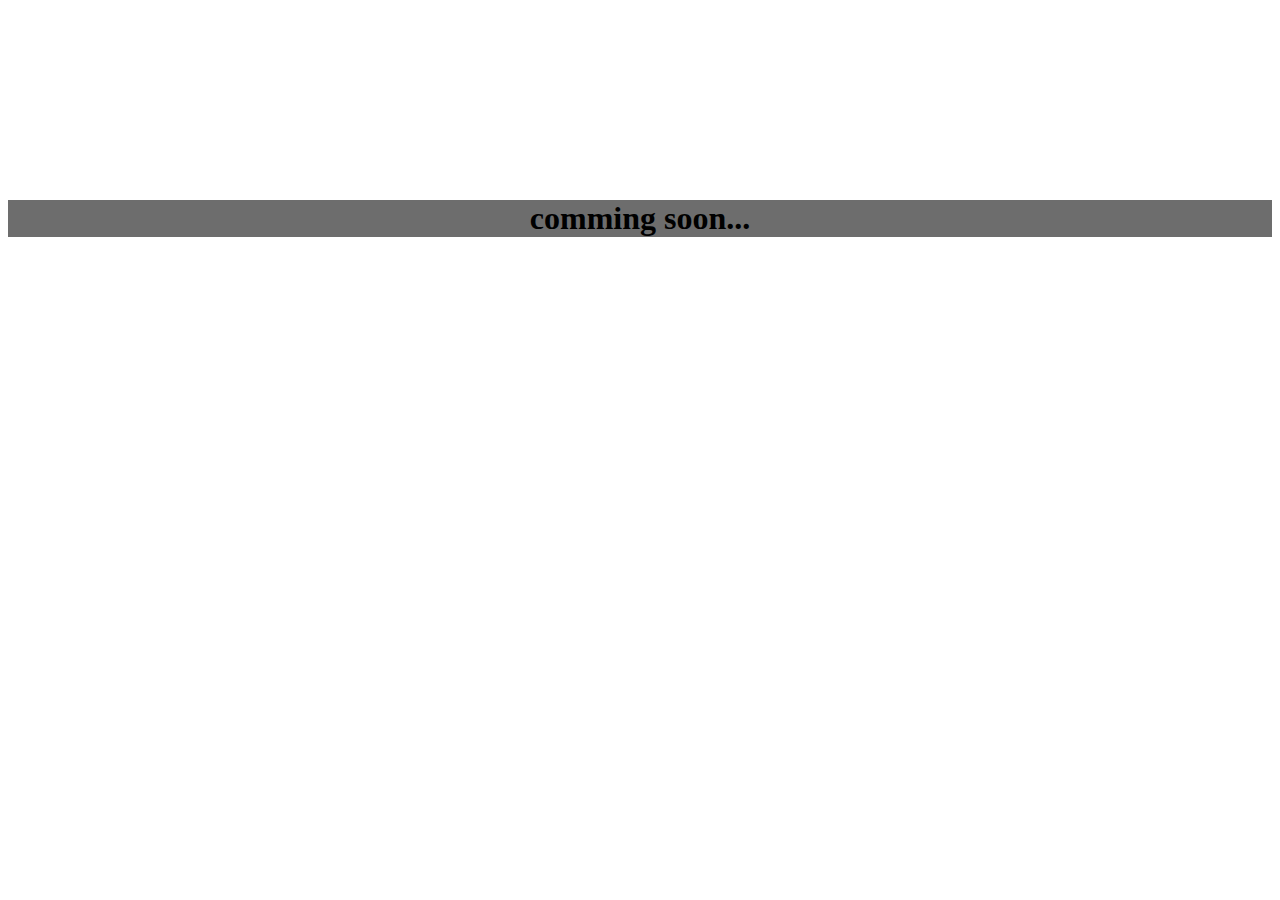
<file: HTML/inspaction.html>
<!DOCTYPE html>
<html lang="en">
<head>
    <meta charset="UTF-8">
    <meta name="viewport" content="width=device-width, initial-scale=1.0">
    <title>inspaction</title>
    <style>
        h1{
            text-align: center;
            margin-top: 200px;
            background-color: rgb(109, 109, 109);
        }
    </style>
</head>
<body>
    <h1>comming soon...</h1>
</body>
</html>
</file>
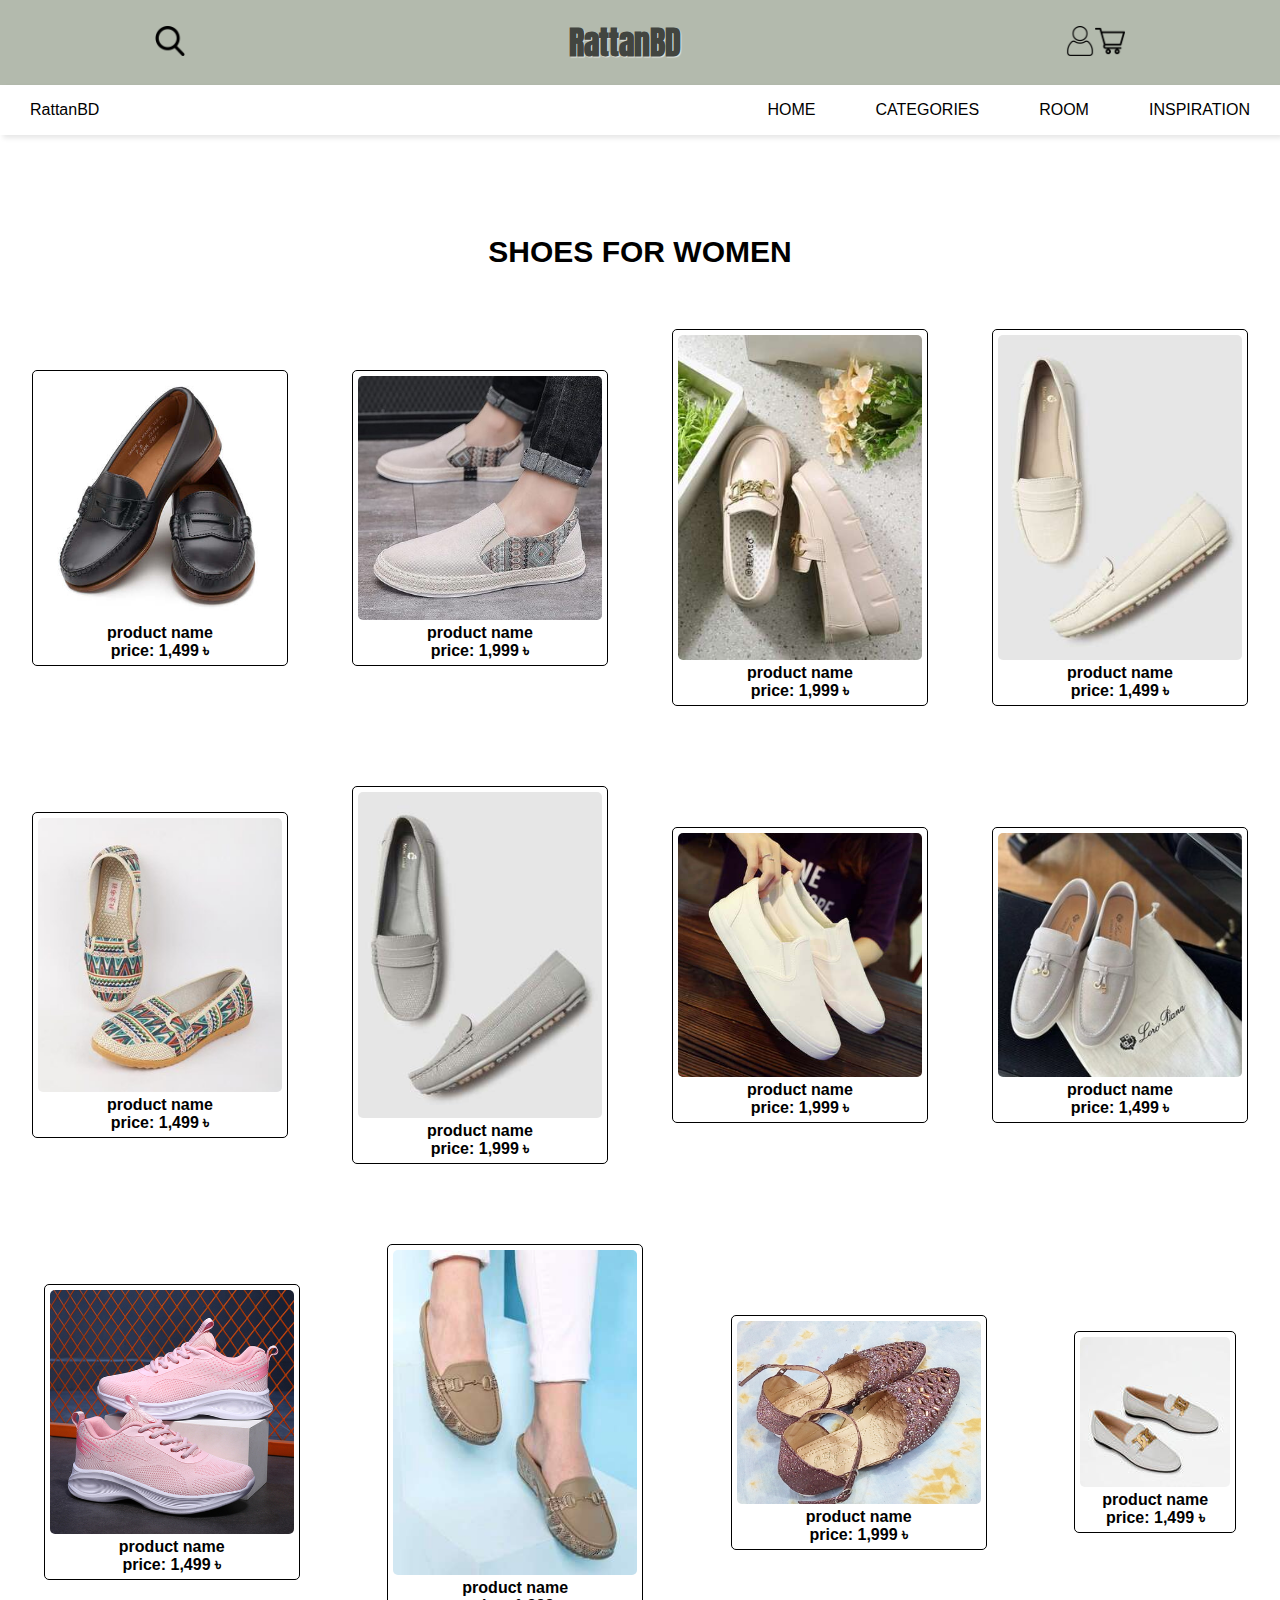
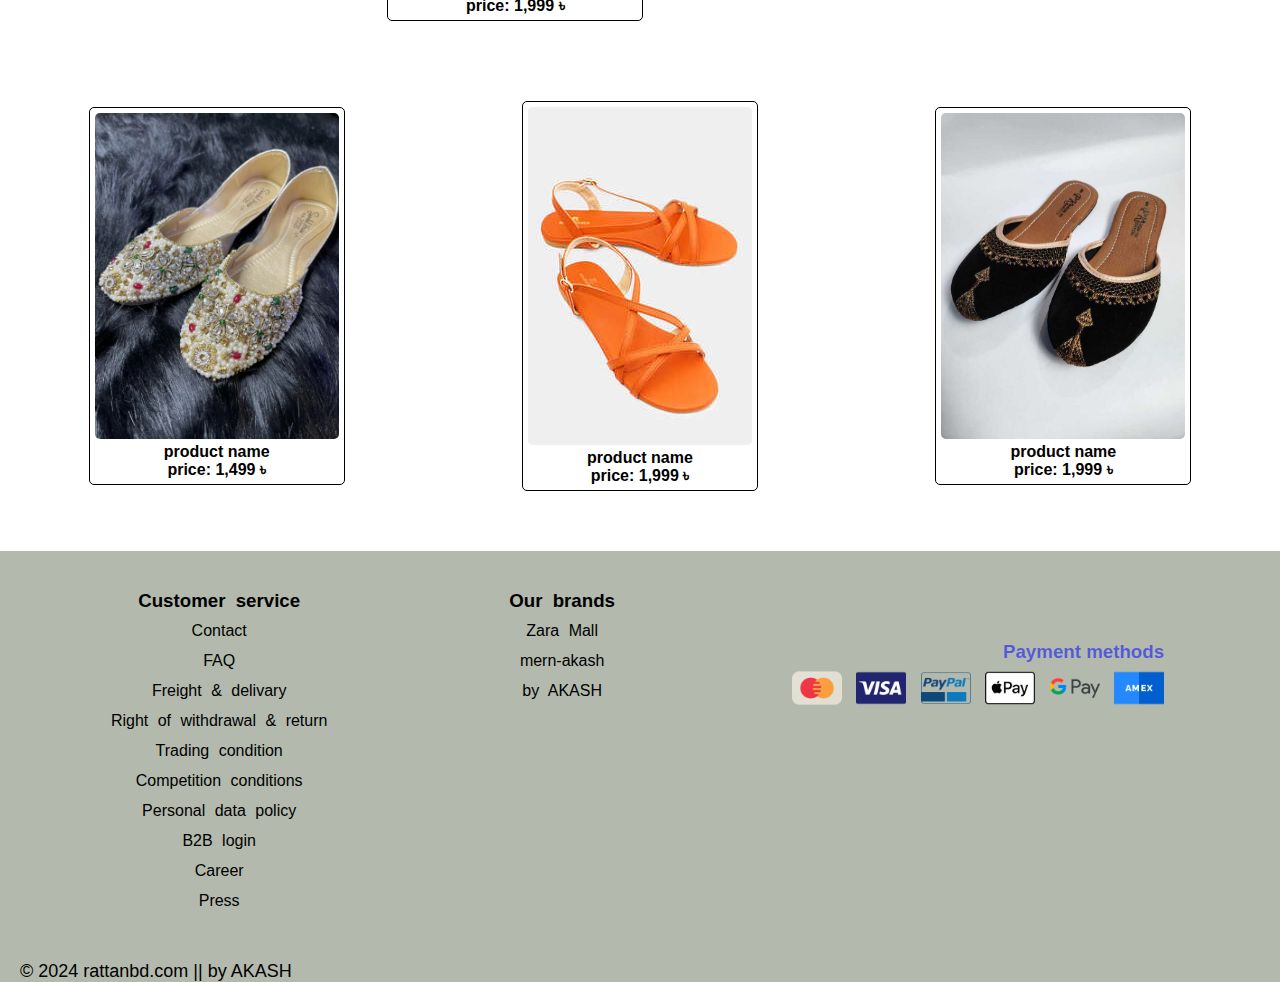
<file: HTML/kitchen.html>
<!DOCTYPE html>
<html lang="en">
<head>
    <meta charset="UTF-8">
    <meta name="viewport" content="width=device-width, initial-scale=1.0">
    <title>kitchen</title>
    <link rel="stylesheet" href="../CSS/all.css">
</head>
<body>
        <!-- loding animation -->
        <div id="preloader"></div>
        <header id="header">
            <div id="top2">
                <div id="search">
                    <a href="#"><img id="searchGif" src="../images/search.png" alt="search"></a>
                    <h1>RattanBD</h1>
                    <a href="#"><img src="../images/account.png" alt="account"></a>
                    <a href="#"> <img src="../images/card.png" alt="card"></a>
                </div>
            </div>
            <nav>
                <ul class="sidebar">
                    <li onclick="hideSidebar()"><a href="#"><svg xmlns="http://www.w3.org/2000/svg" height="30px" viewBox="0 -960 960 960" width="30px" fill="#e8eaed"><path d="m256-200-56-56 224-224-224-224 56-56 224 224 224-224 56 56-224 224 224 224-56 56-224-224-224 224Z"/></svg></svg></a></li>
                    <li><a href="../index.html">RattanBD</a></li>
                    <li><a href="../index.html">HOME</a></li>
                    <li><a href="../HTML/allproduct.html">CATEGORIES</a></li>
                    <li><a href="../HTML/room.html">ROOM</a></li>
                    <li><a href="../HTML/inspaction.html">INSPIRATION</a></li>  
                </ul>
                <ul>
                    <li><a href="../index.html">RattanBD</a></li>
                    <li class="hideOnMobile"><a href="../index.html">HOME</a></li>
                    <li class="hideOnMobile"><a href="../HTML/allproduct.html">CATEGORIES</a></li>
                    <li class="hideOnMobile"><a href="../HTML/room.html">ROOM</a></li>
                    <li class="hideOnMobile"><a href="../HTML/inspaction.html">INSPIRATION</a></li>
                    <li class="hideOnPc" onclick="showSidebar()"><a href="#"><svg xmlns="http://www.w3.org/2000/svg" height="30px" viewBox="0 -960 960 960" width="30px" fill="#e8eaed"><path d="M120-240v-80h720v80H120Zm0-200v-80h720v80H120Zm0-200v-80h720v80H120Z"/></svg></a></li>
                </ul>
            </nav>  
        </header>
        <main>
            <section id="section4">
                <h1>SHOES FOR WOMEN</h1>
                <div class="section4">
                    <div class="boxs">
                        <a href="../HTML/product.html">
                            <img src="../images/shoes/s3.jpg" alt="">
                            <p>product name</p>
                            <p>price: 1,499 ৳</p>
                        </a>
                    </div>
                    <div class="boxs">
                        <a href="../HTML/product.html">
                            <img src="../images/shoes/s4.jpg" alt="">
                            <p>product name</p>
                            <p>price: 1,999 ৳</p>
                        </a>    
                    </div>
                    <div class="boxs">
                        <a href="../HTML/product.html">
                            <img src="../images/shoes/s5.jpg" alt="">
                            <p>product name</p>
                            <p>price: 1,999 ৳</p>
                        </a>    
                    </div>
                    <div class="boxs">
                        <a href="../HTML/product.html">
                            <img src="../images/shoes/s6.jpg" alt="">
                            <p>product name</p>
                            <p>price: 1,499 ৳</p>
                        </a>    
                    </div>
                </div>  
                <div class="section4">
                    <div class="boxs">
                        <a href="../HTML/product.html">
                            <img src="../images/shoes/s7.jpeg" alt="">
                            <p>product name</p>
                            <p>price: 1,499 ৳</p>
                        </a>
                    </div>
                    <div class="boxs">
                        <a href="../HTML/product.html">
                            <img src="../images/shoes/s8.jpg" alt="">
                            <p>product name</p>
                            <p>price: 1,999 ৳</p>
                        </a>    
                    </div>
                    <div class="boxs">
                        <a href="../HTML/product.html">
                            <img src="../images/shoes/s9.jpeg" alt="">
                            <p>product name</p>
                            <p>price: 1,999 ৳</p>
                        </a>    
                    </div>
                    <div class="boxs">
                        <a href="../HTML/product.html">
                            <img src="../images/shoes/s10.jpg" alt="">
                            <p>product name</p>
                            <p>price: 1,499 ৳</p>
                        </a>    
                    </div>
                </div>  
                <div class="section4">
                    <div class="boxs">
                        <a href="../HTML/product.html">
                            <img src="../images/shoes/s11.jpg" alt="">
                            <p>product name</p>
                            <p>price: 1,499 ৳</p>
                        </a>
                    </div>
                    <div class="boxs">
                        <a href="../HTML/product.html">
                            <img src="../images/shoes/s12.jpg" alt="">
                            <p>product name</p>
                            <p>price: 1,999 ৳</p>
                        </a>    
                    </div>
                    <div class="boxs">
                        <a href="../HTML/product.html">
                            <img src="../images/shoes/s13.jpg" alt="">
                            <p>product name</p>
                            <p>price: 1,999 ৳</p>
                        </a>    
                    </div>
                    <div class="boxs">
                        <a href="../HTML/product.html">
                            <img src="../images/shoes/s14.jpg" alt="">
                            <p>product name</p>
                            <p>price: 1,499 ৳</p>
                        </a>    
                    </div>
                </div>  
                <div class="section4">
                    <div class="boxs">
                        <a href="../HTML/product.html">
                            <img src="../images/shoes/s15.jpg" alt="">
                            <p>product name</p>
                            <p>price: 1,499 ৳</p>
                        </a>
                    </div>
                    <div class="boxs">
                        <a href="../HTML/product.html">
                            <img src="../images/shoes/s16.jpg" alt="">
                            <p>product name</p>
                            <p>price: 1,999 ৳</p>
                        </a>    
                    </div>
                    <div class="boxs">
                        <a href="../HTML/product.html">
                            <img src="../images/shoes/s17.jpg" alt="">
                            <p>product name</p>
                            <p>price: 1,999 ৳</p>
                        </a>    
                    </div>
                </div>  
            </section>
        </main>
        <footer id="footer">
            <div id="footerDiv">
                <div class="footerDiv">
                    <h3>Customer service</h3>
                    <p>Contact</p>
                    <p>FAQ</p>
                    <p>Freight & delivary</p>
                    <p>Right of withdrawal & return</p>
                    <p>Trading condition</p>
                    <p>Competition conditions</p>
                    <p>Personal data policy</p>
                    <p>B2B login</p>
                    <p>Career</p>
                    <p>Press</p>
                </div> 
                <div class="footerDiv">
                    <h3>Our brands</h3>
                    <p>Zara Mall</p>
                    <p>mern-akash</p>
                    <p>by AKASH</p>
                </div>
                <div id="payment">
                    <h3>Payment methods</h3>
                    <img src="../images/master-card.png" alt="">
                    <img src="../images/visa.png" alt="">
                    <img src="../images/paypal.png" alt="">
                    <img src="../images/apple-pay.png" alt="">
                    <img src="../images/google-pay.png" alt="">
                    <img src="../images/american-express.png" alt="">
                </div>
            </div>
            <div id="footerBottom">
                <a id="copyright" href="#">&copy; 2024 rattanbd.com || by AKASH</a> 
            </div>
         </footer>
         <!-- javascript -->
    <script src="../JS/script.js"></script>
</body>
</html>
</file>
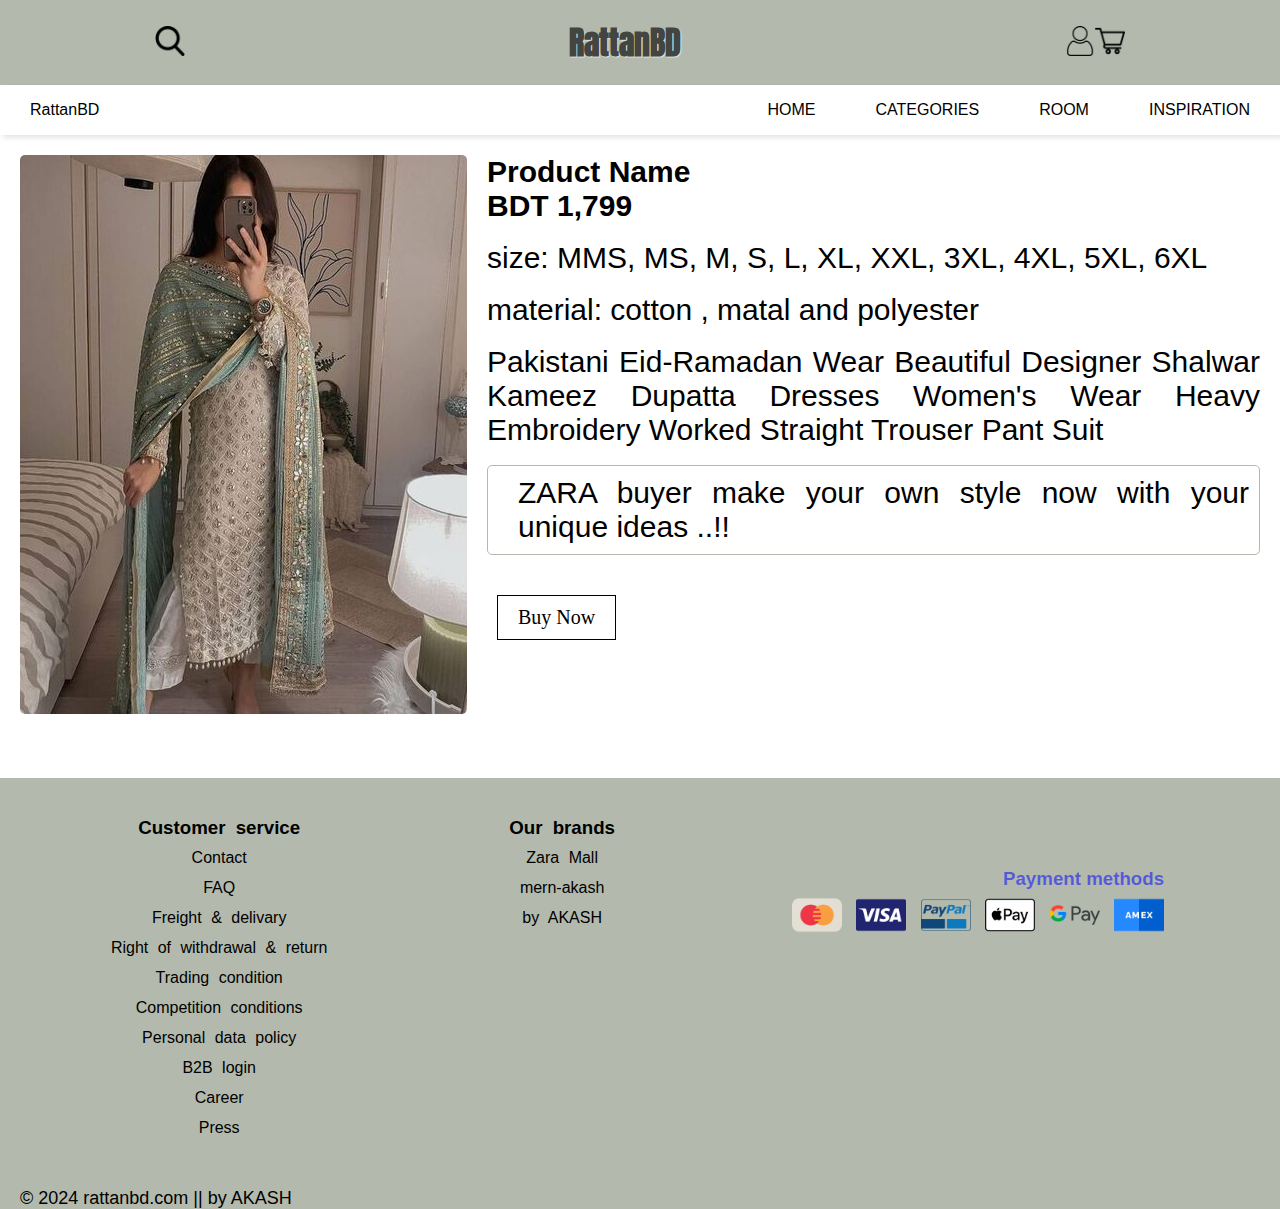
<file: HTML/product.html>
<!DOCTYPE html>
<html lang="en">
<head>
    <meta charset="UTF-8">
    <meta name="viewport" content="width=device-width, initial-scale=1.0">
    <title>product</title>
    <link rel="stylesheet" href="../CSS/product.css">
</head>
<body>
    <!-- loding animation -->
    <div id="preloader"></div>
    <header id="header">
        <div id="top2">
            <div id="search">
                <a href="#"><img id="searchGif" src="../images/search.png" alt="search"></a>
                <h1>RattanBD</h1>
                <a href="#"><img src="../images/account.png" alt="account"></a>
                <a href="#"> <img src="../images/card.png" alt="card"></a>
            </div>
        </div>
        <nav>
            <ul class="sidebar">
                <li onclick="hideSidebar()"><a href="#"><svg xmlns="http://www.w3.org/2000/svg" height="30px" viewBox="0 -960 960 960" width="30px" fill="#e8eaed"><path d="m256-200-56-56 224-224-224-224 56-56 224 224 224-224 56 56-224 224 224 224-56 56-224-224-224 224Z"/></svg></svg></a></li>
                <li><a href="../index.html">RattanBD</a></li>
                <li><a href="../index.html">HOME</a></li>
                <li><a href="../HTML/allproduct.html">CATEGORIES</a></li>
                <li><a href="../HTML/room.html">ROOM</a></li>
                <li><a href="../HTML/inspaction.html">INSPIRATION</a></li>  
            </ul>
            <ul>
                <li><a href="../index.html">RattanBD</a></li>
                <li class="hideOnMobile"><a href="../index.html">HOME</a></li>
                <li class="hideOnMobile"><a href="../HTML/allproduct.html">CATEGORIES</a></li>
                <li class="hideOnMobile"><a href="../HTML/room.html">ROOM</a></li>
                <li class="hideOnMobile"><a href="../HTML/inspaction.html">INSPIRATION</a></li>
                <li class="hideOnPc" onclick="showSidebar()"><a href="#"><svg xmlns="http://www.w3.org/2000/svg" height="30px" viewBox="0 -960 960 960" width="30px" fill="#e8eaed"><path d="M120-240v-80h720v80H120Zm0-200v-80h720v80H120Zm0-200v-80h720v80H120Z"/></svg></a></li>
            </ul>
        </nav>  
    </header>
    <main>
        <section id="sectionP">
            <div class="sectionP">
                <img src="../images/three piece/t1.jpg" alt="">
            </div>
            <div class="sectionP">
                <h1>Product Name</h1>
                <h1>BDT 1,799</h1>
                <br>
                <p>size: MMS, MS, M, S, L, XL, XXL, 3XL, 4XL, 5XL, 6XL</p>
                <br>
                <p>material: cotton , matal and polyester</p>
                <br>
                <p class="justy">Pakistani Eid-Ramadan Wear Beautiful Designer Shalwar Kameez Dupatta Dresses Women's Wear Heavy Embroidery Worked Straight Trouser Pant Suit</p>
                <br>
                <div class="justy" id="buyNow2">
                    <p>ZARA buyer make your own style now with your unique ideas ..!!</p>
                </div>
                <div id="buyNow">
                    <button class="btn btn2">Buy Now</button>
                </div>
            </div> 
        </section>
    </main>
    <footer id="footer">
        <div id="footerDiv">
            <div class="footerDiv">
                <h3>Customer service</h3>
                <p>Contact</p>
                <p>FAQ</p>
                <p>Freight & delivary</p>
                <p>Right of withdrawal & return</p>
                <p>Trading condition</p>
                <p>Competition conditions</p>
                <p>Personal data policy</p>
                <p>B2B login</p>
                <p>Career</p>
                <p>Press</p>
            </div> 
            <div class="footerDiv">
                <h3>Our brands</h3>
                <p>Zara Mall</p>
                <p>mern-akash</p>
                <p>by AKASH</p>
            </div>
            <div id="payment">
                <h3>Payment methods</h3>
                <img src="../images/master-card.png" alt="">
                <img src="../images/visa.png" alt="">
                <img src="../images/paypal.png" alt="">
                <img src="../images/apple-pay.png" alt="">
                <img src="../images/google-pay.png" alt="">
                <img src="../images/american-express.png" alt="">
            </div>
        </div>
        <div id="footerBottom">
            <a id="copyright" href="#">&copy; 2024 rattanbd.com || by AKASH</a> 
        </div>
    </footer>
    <!-- javascript -->
    <script src="../JS/script.js"></script>
</body>
</html>
</file>
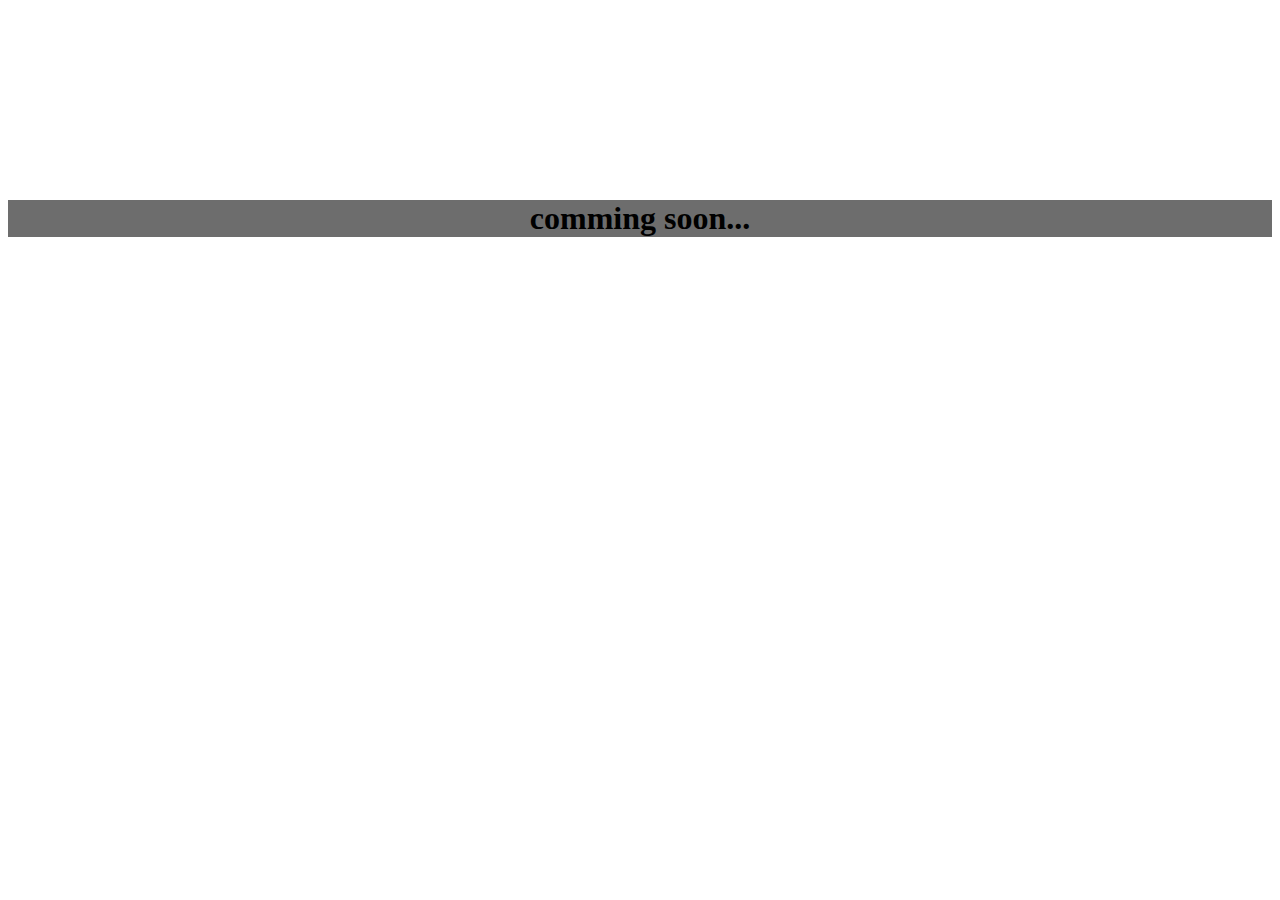
<file: HTML/room.html>
<!DOCTYPE html>
<html lang="en">
<head>
    <meta charset="UTF-8">
    <meta name="viewport" content="width=device-width, initial-scale=1.0">
    <title>room</title>
    <style>
        h1{
            text-align: center;
            margin-top: 200px;
            background-color: rgb(109, 109, 109);
        }
    </style>
</head>
<body>
    <h1>comming soon...</h1>
</body>
</html>
</file>
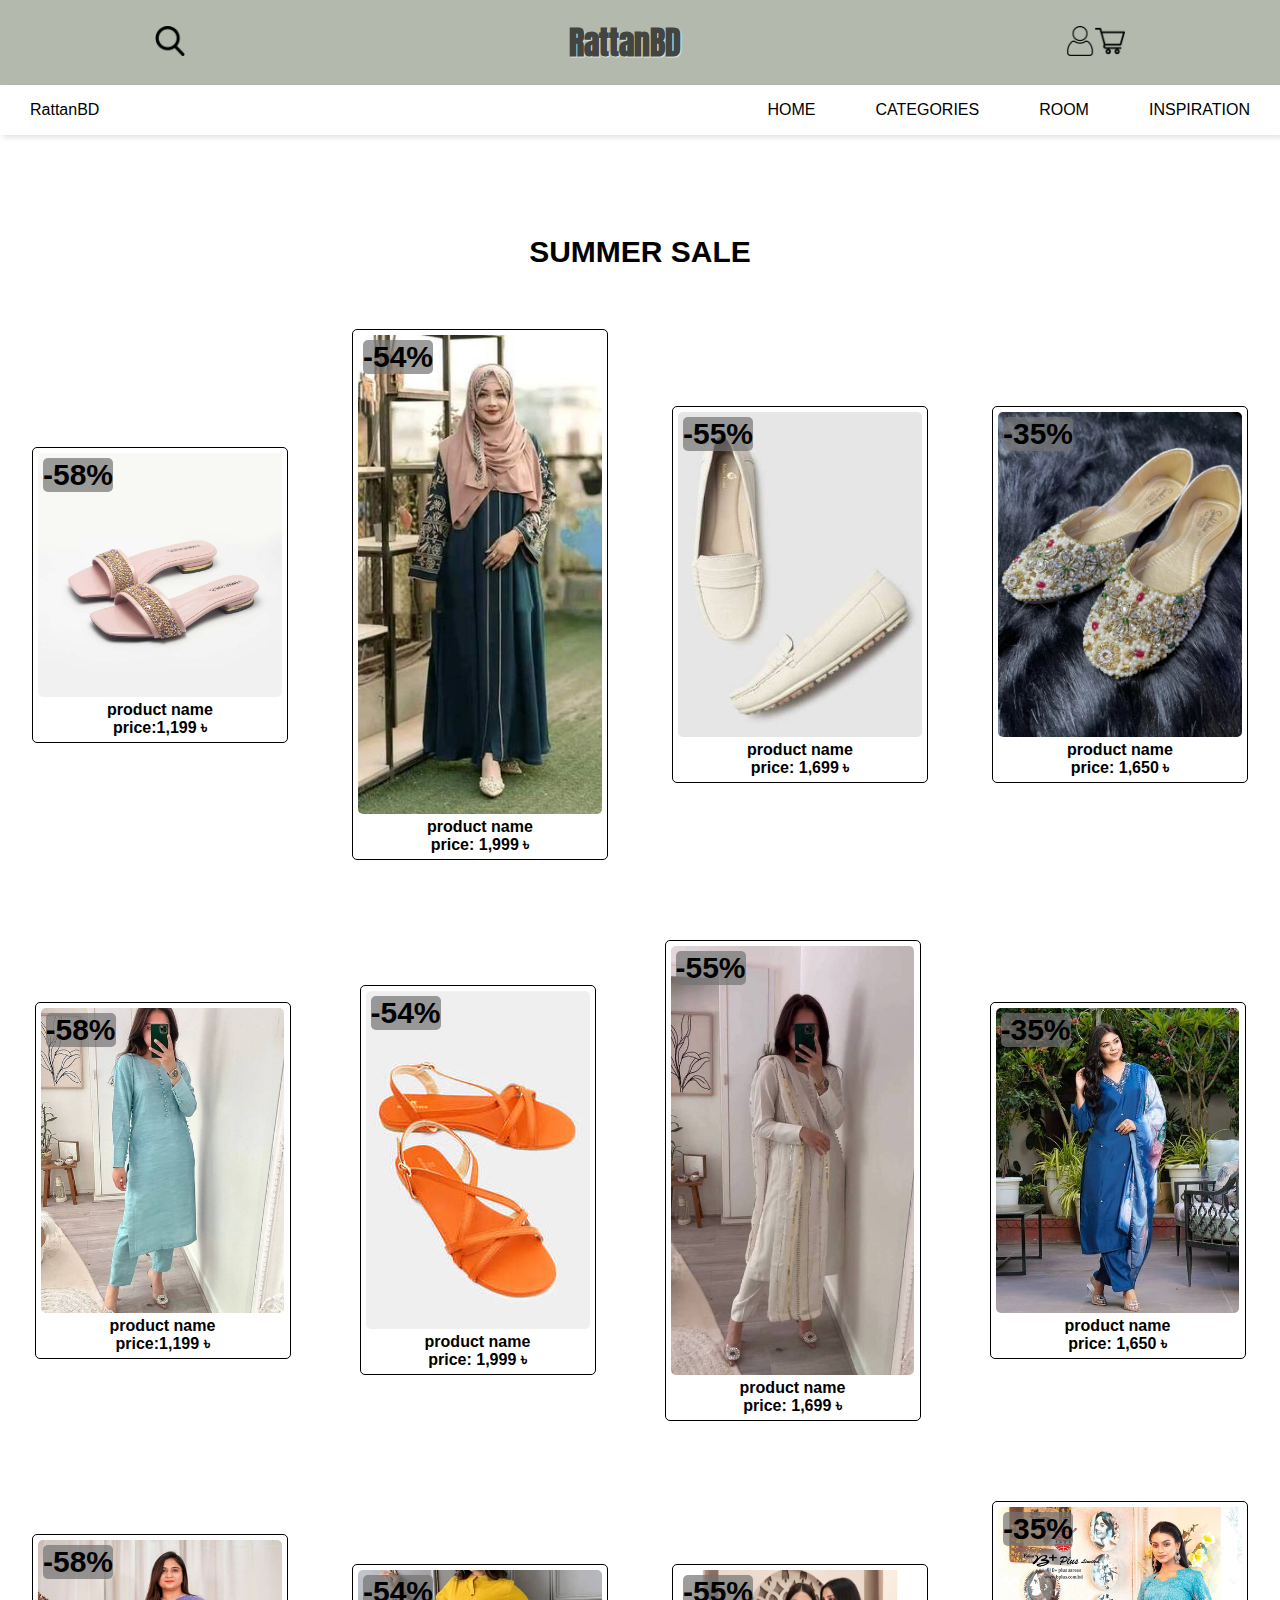
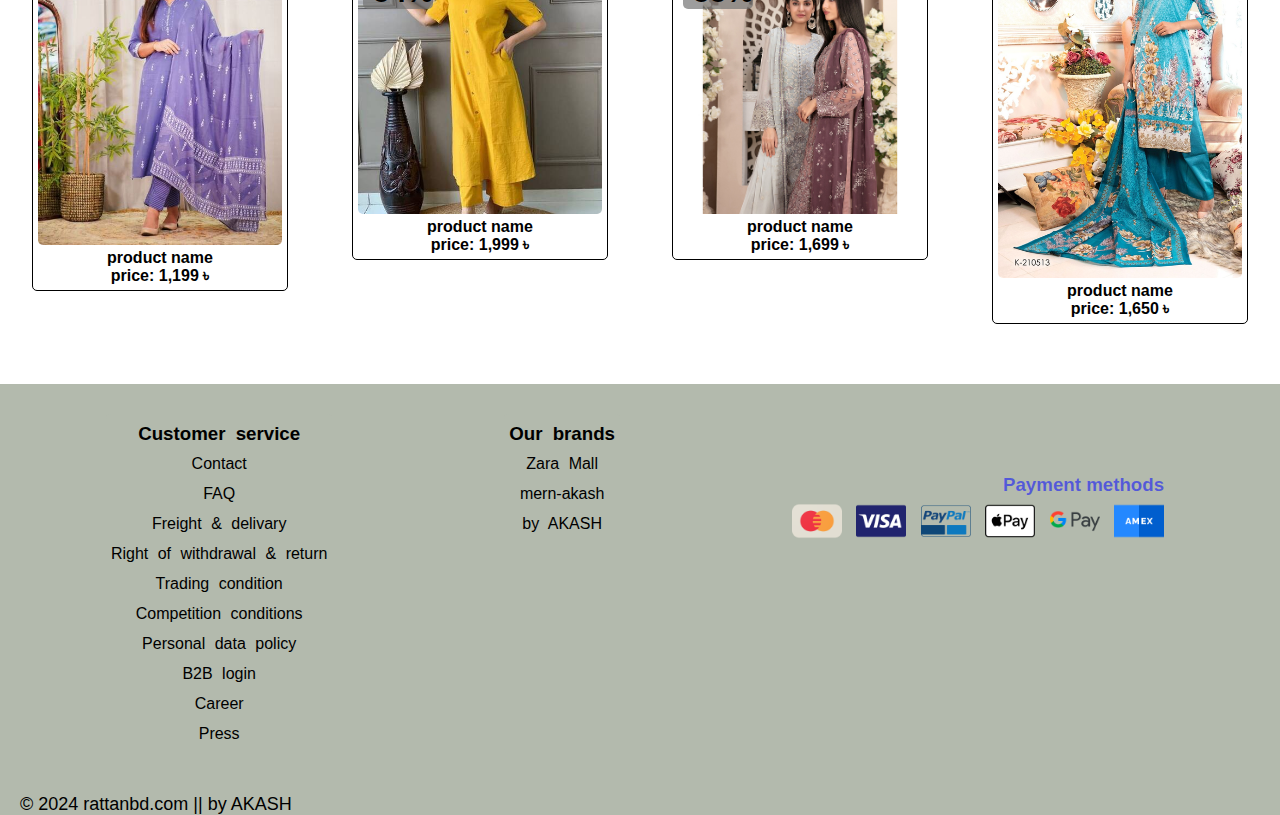
<file: HTML/sale.html>
<!DOCTYPE html>
<html lang="en">
<head>
    <meta charset="UTF-8">
    <meta name="viewport" content="width=device-width, initial-scale=1.0">
    <title>sale</title>
    <link rel="stylesheet" href="../CSS/all.css">
</head>
<body>
    <!-- loding animation -->
    <div id="preloader"></div>
    <header id="header">
        <div id="top2">
            <div id="search">
                <a href="#"><img id="searchGif" src="../images/search.png" alt="search"></a>
                <h1>RattanBD</h1>
                <a href="#"><img src="../images/account.png" alt="account"></a>
                <a href="#"> <img src="../images/card.png" alt="card"></a>
            </div>
        </div>
        <nav>
            <ul class="sidebar">
                <li onclick="hideSidebar()"><a href="#"><svg xmlns="http://www.w3.org/2000/svg" height="30px" viewBox="0 -960 960 960" width="30px" fill="#e8eaed"><path d="m256-200-56-56 224-224-224-224 56-56 224 224 224-224 56 56-224 224 224 224-56 56-224-224-224 224Z"/></svg></svg></a></li>
                <li><a href="../index.html">RattanBD</a></li>
                <li><a href="../index.html">HOME</a></li>
                <li><a href="../HTML/allproduct.html">CATEGORIES</a></li>
                <li><a href="../HTML/room.html">ROOM</a></li>
                <li><a href="../HTML/inspaction.html">INSPIRATION</a></li>  
            </ul>
            <ul>
                <li><a href="../index.html">RattanBD</a></li>
                <li class="hideOnMobile"><a href="../index.html">HOME</a></li>
                <li class="hideOnMobile"><a href="../HTML/allproduct.html">CATEGORIES</a></li>
                <li class="hideOnMobile"><a href="../HTML/room.html">ROOM</a></li>
                <li class="hideOnMobile"><a href="../HTML/inspaction.html">INSPIRATION</a></li>
                <li class="hideOnPc" onclick="showSidebar()"><a href="#"><svg xmlns="http://www.w3.org/2000/svg" height="30px" viewBox="0 -960 960 960" width="30px" fill="#e8eaed"><path d="M120-240v-80h720v80H120Zm0-200v-80h720v80H120Zm0-200v-80h720v80H120Z"/></svg></a></li>
            </ul>
        </nav>  
    </header>
    <main>
        <section id="section1">
            <h1>SUMMER SALE</h1>
            <div class="section1">
                <div class="box">
                    <p class="discount">-58%</p>
                    <a href="../HTML/product.html">
                        <img src="../images/shoes/s1.jpg" alt="">
                        <p>product name</p>
                        <p>price:1,199 ৳</p>
                    </a>    
                </div>
                <div class="box">
                    <p class="discount">-54%</p>
                    <a href="../HTML/product.html">
                        <img src="../images/borka/b1.jpg" alt="">
                        <p>product name</p>
                        <p>price: 1,999 ৳</p>
                    </a>    
                </div>
                <div class="box">
                    <p class="discount">-55%</p>
                    <a href="../HTML/product.html">
                        <img src="../images/shoes/s6.jpg" alt="">
                        <p>product name</p>
                        <p>price: 1,699 ৳</p>
                    </a>
                </div>
                <div class="box">
                    <p class="discount">-35%</p>
                    <a href="../HTML/product.html">
                        <img src="../images/shoes/s15.jpg" alt="">
                        <p>product name</p>
                        <p>price: 1,650 ৳</p>
                    </a>
                </div>
            </div>    
            <div class="section1">
                <div class="box">
                    <p class="discount">-58%</p>
                    <a href="../HTML/product.html">
                        <img src="../images/three piece/t3.jpg" alt="">
                        <p>product name</p>
                        <p>price:1,199 ৳</p>
                    </a>    
                </div>
                <div class="box">
                    <p class="discount">-54%</p>
                    <a href="../HTML/product.html">
                        <img src="../images/shoes/s16.jpg" alt="">
                        <p>product name</p>
                        <p>price: 1,999 ৳</p>
                    </a>    
                </div>
                <div class="box">
                    <p class="discount">-55%</p>
                    <a href="../HTML/product.html">
                        <img src="../images/three piece/t2.jpg" alt="">
                        <p>product name</p>
                        <p>price: 1,699 ৳</p>
                    </a>
                </div>
                <div class="box">
                    <p class="discount">-35%</p>
                    <a href="../HTML/product.html">
                        <img src="../images/three piece/t14.jpg" alt="">
                        <p>product name</p>
                        <p>price: 1,650 ৳</p>
                    </a>
                </div>
            </div>    
            <div class="section1">
                <div class="box">
                    <p class="discount">-58%</p>
                    <a href="../HTML/product.html">
                        <img src="../images/three piece/t16.jpg" alt="">
                        <p>product name</p>
                        <p>price: 1,199 ৳</p>
                    </a>    
                </div>
                <div class="box">
                    <p class="discount">-54%</p>
                    <a href="../HTML/product.html">
                        <img src="../images/three piece/t18.jpg" alt="">
                        <p>product name</p>
                        <p>price: 1,999 ৳</p>
                    </a>    
                </div>
                <div class="box">
                    <p class="discount">-55%</p>
                    <a href="../HTML/product.html">
                        <img src="../images/three piece/t4.jpg" alt="">
                        <p>product name</p>
                        <p>price: 1,699 ৳</p>
                    </a>
                </div>
                <div class="box">
                    <p class="discount">-35%</p>
                    <a href="../HTML/product.html">
                        <img src="../images/three piece/t5.png" alt="">
                        <p>product name</p>
                        <p>price: 1,650 ৳</p>
                    </a>
                </div>
            </div>    
        </section>
    </main>
    <footer id="footer">
        <div id="footerDiv">
            <div class="footerDiv">
                <h3>Customer service</h3>
                <p>Contact</p>
                <p>FAQ</p>
                <p>Freight & delivary</p>
                <p>Right of withdrawal & return</p>
                <p>Trading condition</p>
                <p>Competition conditions</p>
                <p>Personal data policy</p>
                <p>B2B login</p>
                <p>Career</p>
                <p>Press</p>
            </div> 
            <div class="footerDiv">
                <h3>Our brands</h3>
                <p>Zara Mall</p>
                <p>mern-akash</p>
                <p>by AKASH</p>
            </div>
            <div id="payment">
                <h3>Payment methods</h3>
                <img src="../images/master-card.png" alt="">
                <img src="../images/visa.png" alt="">
                <img src="../images/paypal.png" alt="">
                <img src="../images/apple-pay.png" alt="">
                <img src="../images/google-pay.png" alt="">
                <img src="../images/american-express.png" alt="">
            </div>
        </div>
        <div id="footerBottom">
            <a id="copyright" href="#">&copy; 2024 rattanbd.com || by AKASH</a> 
        </div>
     </footer>
     <!-- javascript -->
    <script src="../JS/script.js"></script>
</body>
</html>
</file>
<file: CSS/style.css>
@import url('https://fonts.googleapis.com/css2?family=Anton&family=Nabla&display=swap');
*{
    margin: 0;
    padding: 0;
    box-sizing: border-box;
    font-family: Arial, Helvetica, sans-serif;
}
body{
    min-height: 100vh;
    font-family: 'Segoe UI', Tahoma, Geneva, Verdana, sans-serif sans-serif;
}
/* loding animation */
#preloader{
    background: #000000c6 url(../images/loading.gif) no-repeat center center;
    background-size: 30%;
    height: 100vh;
    width: 100%;
    position: fixed;
    z-index: 100;
}
@media (max-width: 800px) {
    #preloader{
        background-size: 60%;
    }
}
/* --------------------- */
/* sidebar */
nav{
    background-color: #ffffff;
    box-shadow: 3px 3px 5px rgba(0, 0, 0, 0.1);
}
nav ul{
    width: 100%;
    list-style: none;
    display: flex;
    justify-content: flex-end;
    align-items: center;
}
nav li{
    height: 50px;
}
nav a{
    height: 100%;
    padding: 0 30px;
    text-decoration: none;
    display: flex;
    align-items: center;
    color: black;
}
nav a:hover{
    background-color: #f0f0f0;
}
nav li:first-child{
    margin-right: auto;
}
.sidebar{
    position: fixed;
    top: 0;
    right: 0;
    height: 100vh;
    width: 250px;
    z-index: 999;
    background-color: rgba(255, 255, 255, 0.2);
    backdrop-filter: blur(10px);
    box-shadow: -10px 0 10px rgba(0, 0, 0, 0.1);
    display: none;
    flex-direction: column;
    align-items: flex-start;
    justify-content: flex-start;
}
.sidebar li{
    width: 100%;
}
.sidebar a{
    width: 100%;
}
@media (max-width: 800px) {
    .hideOnMobile{
        display: none;
    }
}
@media (min-width: 800px) {
    .hideOnPc{
        display: none;
    }
}
@media (max-width: 600px) {
    .sidebar{
        width: 100%;
    }
}
/* --------------------- */
/* header */

#top2{
    background-color: #b3baad;
}
#search {
    max-width: 100%;
    display: flex;
    align-items: center;
    justify-content: center;
    padding: 18px;
    text-shadow: 1px 1px 1px rgba(255, 255, 255, 0.633);
}
#search img{
    max-width: 30px;
}
#search h1{
    margin-left: 33vw;
    margin-right: 33vw;
    color: #424540;
    font-family: "Anton", sans-serif;
}
@media (max-width: 1350px) {
    #search h1{
        margin-left: 30vw;
        margin-right: 30vw;
    }
}
@media (max-width: 1200px) {
    #search h1{
        margin-left: 20vw;
        margin-right: 20vw;
    }
}
@media (max-width: 800px) {
    #search h1{
        margin-left: 15vw;
        margin-right: 16vw;
    }
}
@media (max-width: 600px) {
    #search h1{
        margin-left: 10vw;
        margin-right: 10vw;
        font-size: 20px;
    }  
}
/* --------------------- */
/* section */
#sale{
    background-image: url(../images/top2.jpg);
    background-repeat: no-repeat;
    background-size: cover;
    background-position: center;
    background-repeat: no-repeat;
    display: flex;
    flex-direction: column;
    justify-content: center;
    height: 150px;
    width: 80vw;
    margin-left: 10vw;
    margin-top: 20px;
    align-items: center;
    text-align: center;
    border-radius: 5px;
}
#sale h1{
    background-color: rgb(158, 159, 160);
    border-radius: 5px;
    font-size: 30px;
    color: rgba(48, 48, 48, 0.851);
    font-family: "Anton", sans-serif;
    text-shadow: 1px 1px 1px rgba(255, 255, 255, 0.633);
    color: black;
}
#sale button{
    background-color: #d8d6d692;
}
/* --------------------- */
/* section1 */
.section1,.section3{
    margin-top: 50px;
    display: flex;
    justify-content: space-around;
    align-items: center;
}
.box,.boxcol{
    max-width: 20%;
    padding: 5px;
    margin: 10px;
    border-radius: 5px;
    background-color: rgb(255, 255, 255);
    text-align: center;
    margin-bottom: 20px;
    border: 1px solid black;
}
.box img{
    max-width: 100%;
    max-height: auto;
    border-radius: 5px;
    z-index: -1;
}
.box p{
    font-weight: bold;
    color: black;
}
.box a{
    text-decoration: none;
}
.discount{
    z-index: 2;
    position: absolute;
    margin-top: 5px;
    margin-left: 5px;
    background-color: rgba(114, 114, 114, 0.698);
    color: rgb(255, 255, 255);
    border-radius: 5px;
    font-size: 30px;
}
#seeAll{
    font-size: 16px;
    border: 1px solid black;
    font-size: 30px;
    padding: 5px;
    margin-top: 10px;
    margin-left: 44%;
}
@media (max-width: 1090px) {
    .section1{
        display: block;
    }
    .box{
        max-width: 100%;
        padding: 10px;
        margin: 10px;
        border-radius: 5px;
        border: 1px solid black;
        background-color: rgb(255, 255, 255);
        text-align: center;
        margin-bottom: 20px;
        margin-left: 10px;
    }
    .discount{
        font-size: 50px;
    }
}
/* --------------------- */
/* section2 */
.main-div{
    margin-top: 40px;
    max-width: 100%;
    background-color: #b3baad;
    padding: 20px;
    display: flex;
    justify-content: space-around;
    align-items: justify;
}
.main-div img{
    max-width: 40px;
    max-height: auto;
    align-items: center;
}
.col1, .col2, .col3{
    max-width: 33%; 
    font-size: 18px;
    padding: 10px;
}
@media (max-width: 1090px) {
    .main-div{
        display: block;
    }
    .col1, .col2, .col3{
        max-width: 90%;
        font-size: 16px;
        text-align: center;
        align-items: justify;
    }
}
/* --------------------- */
/* section3 */


.boxcol img{
    max-width: 100%;
    max-height: auto;
    border-radius: 5px;
    z-index: -1;
}
.boxcol button{
    background-color: #b3baad;
}
#section3 h1{
    text-align: center;
    font-size: 30px;
    margin-bottom: 20px;
    margin-top: 100px;
}
@media (max-width: 1090px) {
    .section3{
        display: block;
    }
    .boxcol{
        max-width: 100%;
        padding: 10px;
        margin: 10px;
        border-radius: 5px;
        border: 1px solid black;
        background-color: rgb(255, 255, 255);
        text-align: center;
        margin-bottom: 20px;
        margin-left: 10px;
    }   
}
/* --------------------- */
/* section4 */
.section4{
    margin-top: 50px;
    display: flex;
    justify-content: space-around;
    align-items: center;
}
.boxs{
    max-width: 20%;
    padding: 5px;
    margin: 10px;
    border-radius: 5px;
    border: 1px solid black;
    background-color: rgb(255, 255, 255);
    text-align: center;
    margin-bottom: 20px;
}
.boxs img{
    max-width: 100%;
    max-height: auto;
    border-radius: 5px;
    z-index: -1;
}
.boxs p{
    font-weight: bold;
    color: black;
}
#seeAlls{
    font-size: 30px;
    padding: 5px;
    margin-top: 10px;
    margin-left: 44%;
    margin-bottom: 40px;
}
#section4 a{
    text-decoration: none;
}
#section4 h1{
    text-align: center;
    font-size: 30px;
    margin-bottom: 20px;
    margin-top: 100px;
    color: black;
}
@media (max-width: 1090px) {
    .section4{
        display: block;
    }
    .boxs{
        max-width: 100%;
        padding: 10px;
        margin: 10px;
        border-radius: 5px;
        border: 1px solid black;
        background-color: rgb(255, 255, 255);
        text-align: center;
        margin-bottom: 20px;
        margin-left: 10px;
    }
}
/* --------------------- */
/* footer part */
#footerDiv{
    margin-top: 50px;
    background-color: rgb(179, 186, 173);
    text-align: center;
    padding: 20px;
    margin-top: 100px;
}
.footerDiv{
    max-width: 20%;
    padding: 5px;
    margin: 10px;
    border-radius: 5px;
    background-color: rgb(179, 186, 173);
    text-align: center;
    margin-bottom: 20px;
    margin-left: 10px;
    word-spacing: 5px;
    line-height: 30px;
}
#footerDiv{
    margin-top: 40px;
    max-width: 100%;
    background-color: #b3baad;
    padding: 20px;
    display: flex;
    justify-content: space-around;
    align-items: justify;
}
@media (max-width: 1090px) {
    #footerDiv{
        display: block;
    }
    .footerDiv{
        max-width: 90%;
        font-size: 16px;
        text-align: center;
        align-items: justify;
    }
}
#footerBottom{
    background-color: #b3baad;
}
#payment{
    text-align: right;
    margin-right: 20px;
    margin-top: 50px;
}
#payment img{
    width: 50px;
    height: 50px;
    margin-left: 10px;
}
#payment h3{
    position: absolute;
    margin-top: 20px;
    color: rgba(0, 4, 255, 0.531);
}
#copyright {
    text-align: center;
    font-size: 18px;
    color: black;
    margin-left: 20px;
    margin-top: 20px;
    text-decoration: none;
}
@media (max-width: 650px) {
    #payment h3{
        position: relative;
       
    }
}
@media (min-width: 1090px) {
    #payment h3{
        position: relative;
       
    }
}
/* --------------------- */
/* button animation */
.btn{
    border: 1px solid #000000;
    background: none;
    padding: 10px 20px;
    font-size: 20px;
    font-family: "montserrat";
    cursor: pointer;
    margin: 10px;
    transition: 0.5s;
    position: relative;
    overflow: hidden;
  }
  .btn2{
    color: #000000;
  }
  .btn2:hover{
    color: #fff;
  }
  .btn::before{
    content: "";
    position: absolute;
    left: 0;
    width: 100%;
    height: 0%;
    background: #000000;
    z-index: -1;
    transition: 0.8s;
  }
  .btn2::before{
    bottom: 0;
    border-radius: 50% 50% 0 0;
  }
  .btn2:hover::before{
    height: 180%;
  }
/* ---------------- */
</file>
<file: CSS/all.css>
@import url('https://fonts.googleapis.com/css2?family=Anton&family=Nabla&display=swap');
*{
    margin: 0;
    padding: 0;
    box-sizing: border-box;
    font-family: Arial, Helvetica, sans-serif;
}
body{
    min-height: 100vh;
    font-family: 'Segoe UI', Tahoma, Geneva, Verdana, sans-serif sans-serif;
}
/* loding animation */
#preloader{
    background: #000000c6 url(../images/loading.gif) no-repeat center center;
    background-size: 30%;
    height: 100vh;
    width: 100%;
    position: fixed;
    z-index: 100;
}
@media (max-width: 800px) {
    #preloader{
        background-size: 60%;
    }
}
/* --------------------- */
/* sidebar */
nav{
    background-color: #ffffff;
    box-shadow: 3px 3px 5px rgba(0, 0, 0, 0.1);
}
nav ul{
    width: 100%;
    list-style: none;
    display: flex;
    justify-content: flex-end;
    align-items: center;
}
nav li{
    height: 50px;
}
nav a{
    height: 100%;
    padding: 0 30px;
    text-decoration: none;
    display: flex;
    align-items: center;
    color: black;
}
nav a:hover{
    background-color: #f0f0f0;
}
nav li:first-child{
    margin-right: auto;
}
.sidebar{
    position: fixed;
    top: 0;
    right: 0;
    height: 100vh;
    width: 250px;
    z-index: 999;
    background-color: rgba(255, 255, 255, 0.2);
    backdrop-filter: blur(10px);
    box-shadow: -10px 0 10px rgba(0, 0, 0, 0.1);
    display: none;
    flex-direction: column;
    align-items: flex-start;
    justify-content: flex-start;
}
.sidebar li{
    width: 100%;
}
.sidebar a{
    width: 100%;
}
@media (max-width: 800px) {
    .hideOnMobile{
        display: none;
    }
}
@media (min-width: 800px) {
    .hideOnPc{
        display: none;
    }
}
@media (max-width: 600px) {
    .sidebar{
        width: 100%;
    }
}
/* --------------------- */
/* header */

#top2{
    background-color: #b3baad;
}
#search {
    max-width: 100%;
    display: flex;
    align-items: center;
    justify-content: center;
    padding: 18px;
    text-shadow: 1px 1px 1px rgba(255, 255, 255, 0.633);
}
#search img{
    max-width: 30px;
}
#search h1{
    margin-left: 33vw;
    margin-right: 33vw;
    color: #424540;
    font-family: "Anton", sans-serif;
}
@media (max-width: 1350px) {
    #search h1{
        margin-left: 30vw;
        margin-right: 30vw;
    }
}
@media (max-width: 1200px) {
    #search h1{
        margin-left: 20vw;
        margin-right: 20vw;
    }
}
@media (max-width: 800px) {
    #search h1{
        margin-left: 15vw;
        margin-right: 16vw;
    }
}
@media (max-width: 600px) {
    #search h1{
        margin-left: 10vw;
        margin-right: 10vw;
        font-size: 20px;
    }  
}
/* --------------------- */
/* main part */
/* section4 */
.section4{
    margin-top: 50px;
    display: flex;
    justify-content: space-around;
    align-items: center;
}
.boxs{
    max-width: 20%;
    padding: 5px;
    margin: 10px;
    border-radius: 5px;
    border: 1px solid black;
    background-color: rgb(255, 255, 255);
    text-align: center;
    margin-bottom: 20px;
}
.boxs img{
    max-width: 100%;
    max-height: auto;
    border-radius: 5px;
    z-index: -1;
}
.boxs p{
    font-weight: bold;
}
.boxs a{
    text-decoration: none;
    color: black;
}
#seeAlls{
    font-size: 30px;
    padding: 5px;
    margin-top: 10px;
    margin-left: 44%;
    margin-bottom: 40px;
}
#section4 h1{
    text-align: center;
    font-size: 30px;
    margin-bottom: 20px;
    margin-top: 100px;
}
@media (max-width: 1090px) {
    .section4{
        display: block;
    }
    .boxs{
        max-width: 100%;
        padding: 10px;
        margin: 10px;
        border-radius: 5px;
        border: 1px solid black;
        background-color: rgb(255, 255, 255);
        text-align: center;
        margin-bottom: 20px;
        margin-left: 10px;
    }
}
/* --------------------- */
/* footer part */
#footerDiv{
    background-color: rgb(179, 186, 173);
    text-align: center;
    padding: 20px;
    margin-top: 100px;
}
.footerDiv{
    max-width: 20%;
    padding: 5px;
    margin: 10px;
    border-radius: 5px;
    background-color: rgb(179, 186, 173);
    text-align: center;
    margin-bottom: 20px;
    margin-left: 10px;
    word-spacing: 5px;
    line-height: 30px;
}
#footerDiv{
    margin-top: 40px;
    max-width: 100%;
    background-color: #b3baad;
    padding: 20px;
    display: flex;
    justify-content: space-around;
    align-items: justify;
}
@media (max-width: 1090px) {
    #footerDiv{
        display: block;
    }
    .footerDiv{
        max-width: 90%;
        font-size: 16px;
        text-align: center;
        align-items: justify;
    }
}
#footerBottom{
    background-color: #b3baad;
}
#payment{
    text-align: right;
    margin-right: 20px;
    margin-top: 50px;
}
#payment img{
    width: 50px;
    height: 50px;
    margin-left: 10px;
}
#payment h3{
    position: absolute;
    margin-top: 20px;
    color: rgba(0, 4, 255, 0.531);
}
#copyright {
    text-align: center;
    font-size: 18px;
    color: black;
    margin-left: 20px;
    margin-top: 20px;
    text-decoration: none;
}
@media (max-width: 650px) {
    #payment h3{
        position: relative;
       
    }
}
@media (min-width: 1090px) {
    #payment h3{
        position: relative;
       
    }
}
/* --------------------- */
/* section1 */
.section1,.section3{
    margin-top: 50px;
    display: flex;
    justify-content: space-around;
    align-items: center;
}
.box,.boxcol{
    max-width: 20%;
    padding: 5px;
    margin: 10px;
    border-radius: 5px;
    background-color: rgb(255, 255, 255);
    text-align: center;
    margin-bottom: 20px;
    border: 1px solid black;
}
.box img{
    max-width: 100%;
    max-height: auto;
    border-radius: 5px;
    z-index: -1;
}
.box p{
    font-weight: bold;
    color: black;
}
.box a{
    text-decoration: none;
}
.discount{
    z-index: 2;
    position: absolute;
    margin-top: 5px;
    margin-left: 5px;
    background-color: rgba(114, 114, 114, 0.698);
    color: rgb(255, 255, 255);
    border-radius: 5px;
    font-size: 30px;
}
#seeAll{
    font-size: 16px;
    border: 1px solid black;
    font-size: 30px;
    padding: 5px;
    margin-top: 10px;
    margin-left: 44%;
}
@media (max-width: 1090px) {
    .section1{
        display: block;
    }
    .box{
        max-width: 100%;
        padding: 10px;
        margin: 10px;
        border-radius: 5px;
        border: 1px solid black;
        background-color: rgb(255, 255, 255);
        text-align: center;
        margin-bottom: 20px;
        margin-left: 10px;
    }
    .discount{
        font-size: 50px;
    }
}
#section1 h1{
    text-align: center;
    font-size: 30px;
    margin-bottom: 20px;
    margin-top: 100px;
}
/* --------------------- */
</file>
<file: CSS/product.css>
@import url('https://fonts.googleapis.com/css2?family=Anton&family=Nabla&display=swap');
*{
    margin: 0;
    padding: 0;
    box-sizing: border-box;
    font-family: Arial, Helvetica, sans-serif;
}
body{
    min-height: 100vh;
    font-family: 'Segoe UI', Tahoma, Geneva, Verdana, sans-serif sans-serif;
}
/* loding animation */
#preloader{
    background: #000000c6 url(../images/loading.gif) no-repeat center center;
    background-size: 30%;
    height: 100vh;
    width: 100%;
    position: fixed;
    z-index: 100;
}
@media (max-width: 800px) {
    #preloader{
        background-size: 60%;
    }
}
/* --------------------- */
/* sidebar */
nav{
    background-color: #ffffff;
    box-shadow: 3px 3px 5px rgba(0, 0, 0, 0.1);
}
nav ul{
    width: 100%;
    list-style: none;
    display: flex;
    justify-content: flex-end;
    align-items: center;
}
nav li{
    height: 50px;
}
nav a{
    height: 100%;
    padding: 0 30px;
    text-decoration: none;
    display: flex;
    align-items: center;
    color: black;
}
nav a:hover{
    background-color: #f0f0f0;
}
nav li:first-child{
    margin-right: auto;
}
.sidebar{
    position: fixed;
    top: 0;
    right: 0;
    height: 100vh;
    width: 250px;
    z-index: 999;
    background-color: rgba(255, 255, 255, 0.2);
    backdrop-filter: blur(10px);
    box-shadow: -10px 0 10px rgba(0, 0, 0, 0.1);
    display: none;
    flex-direction: column;
    align-items: flex-start;
    justify-content: flex-start;
}
.sidebar li{
    width: 100%;
}
.sidebar a{
    width: 100%;
}
@media (max-width: 800px) {
    .hideOnMobile{
        display: none;
    }
}
@media (min-width: 800px) {
    .hideOnPc{
        display: none;
    }
}
@media (max-width: 600px) {
    .sidebar{
        width: 100%;
    }
}
/* --------------------- */
/* header */

#top2{
    background-color: #b3baad;
}
#search {
    max-width: 100%;
    display: flex;
    align-items: center;
    justify-content: center;
    padding: 18px;
    text-shadow: 1px 1px 1px rgba(255, 255, 255, 0.633);
}
#search img{
    max-width: 30px;
}
#search h1{
    margin-left: 33vw;
    margin-right: 33vw;
    color: #424540;
    font-family: "Anton", sans-serif;
}
@media (max-width: 1350px) {
    #search h1{
        margin-left: 30vw;
        margin-right: 30vw;
    }
}
@media (max-width: 1200px) {
    #search h1{
        margin-left: 20vw;
        margin-right: 20vw;
    }
}
@media (max-width: 800px) {
    #search h1{
        margin-left: 15vw;
        margin-right: 16vw;
    }
}
@media (max-width: 600px) {
    #search h1{
        margin-left: 10vw;
        margin-right: 10vw;
        font-size: 20px;
    }  
}
/* --------------------- */
/* main part */
#sectionP{
    max-width: 100vw;
    display: flex;
    justify-content: center;
    align-items: top;
    flex-direction: row;
    padding: 20px;
}
.sectionP img{
    max-width: 40vw;
    max-height: auto;
    border-radius: 5px;
}
.sectionP h1, .sectionP p{
    margin-left: 20px;
    font-size: 20px;
}
.justy{
    text-align: justify;
}
#buyNow{
    max-width: 100vw; 
    margin-left: 20px;
    margin-bottom: 30px;
}
#buyNow2{
    max-width: 100vw; 
    margin-left: 20px;
    margin-bottom: 30px;
    padding: 10px;
    border-radius: 5px;
    border: 1px solid #b3baad;
}
#buyNow2 p{
    margin-left: 20px;
}
@media (max-width: 1300px) {
    .sectionP h1, .sectionP p{
        font-size: 30px;
    }
}
@media (min-width: 800px) {  
    #sectionP{
        display: flex;
        justify-content: center;
        align-items: top;
        flex-direction: row;
        padding: 20px;
    }
}
@media (max-width: 600px) {
    #sectionP{
        display: block;
    }
    .sectionP img{
        max-width: 90vw;
        margin-bottom: 30px;
    }
}
/* --------------------- */
/* footer part */
#footerDiv{
    background-color: rgb(179, 186, 173);
    text-align: center;
    padding: 20px;
    margin-top: 100px;
}
.footerDiv{
    max-width: 20%;
    padding: 5px;
    margin: 10px;
    border-radius: 5px;
    background-color: rgb(179, 186, 173);
    text-align: center;
    margin-bottom: 20px;
    margin-left: 10px;
    word-spacing: 5px;
    line-height: 30px;
}
#footerDiv{
    margin-top: 40px;
    max-width: 100%;
    background-color: #b3baad;
    padding: 20px;
    display: flex;
    justify-content: space-around;
    align-items: justify;
}
@media (max-width: 1090px) {
    #footerDiv{
        display: block;
    }
    .footerDiv{
        max-width: 90%;
        font-size: 16px;
        text-align: center;
        align-items: justify;
    }
}
#footerBottom{
    background-color: #b3baad;
}
#payment{
    text-align: right;
    margin-right: 20px;
    margin-top: 50px;
}
#payment img{
    width: 50px;
    height: 50px;
    margin-left: 10px;
}
#payment h3{
    position: absolute;
    margin-top: 20px;
    color: rgba(0, 4, 255, 0.531);
}
#copyright {
    text-align: center;
    font-size: 18px;
    color: black;
    margin-left: 20px;
    margin-top: 20px;
    text-decoration: none;
}
@media (max-width: 650px) {
    #payment h3{
        position: relative;
       
    }
}
@media (min-width: 1090px) {
    #payment h3{
        position: relative;
       
    }
}
/* --------------------- */

/* button animation */
.btn{
    border: 1px solid #000000;
    background: none;
    padding: 10px 20px;
    font-size: 20px;
    font-family: "montserrat";
    cursor: pointer;
    margin: 10px;
    transition: 0.5s;
    position: relative;
    overflow: hidden;
  }
  .btn2{
    color: #000000;
  }
  .btn2:hover{
    color: #fff;
  }
  .btn::before{
    content: "";
    position: absolute;
    left: 0;
    width: 100%;
    height: 0%;
    background: #000000;
    z-index: -1;
    transition: 0.8s;
  }
  .btn2::before{
    bottom: 0;
    border-radius: 50% 50% 0 0;
  }
  .btn2:hover::before{
    height: 180%;
  }
/* ---------------- */
</file>
